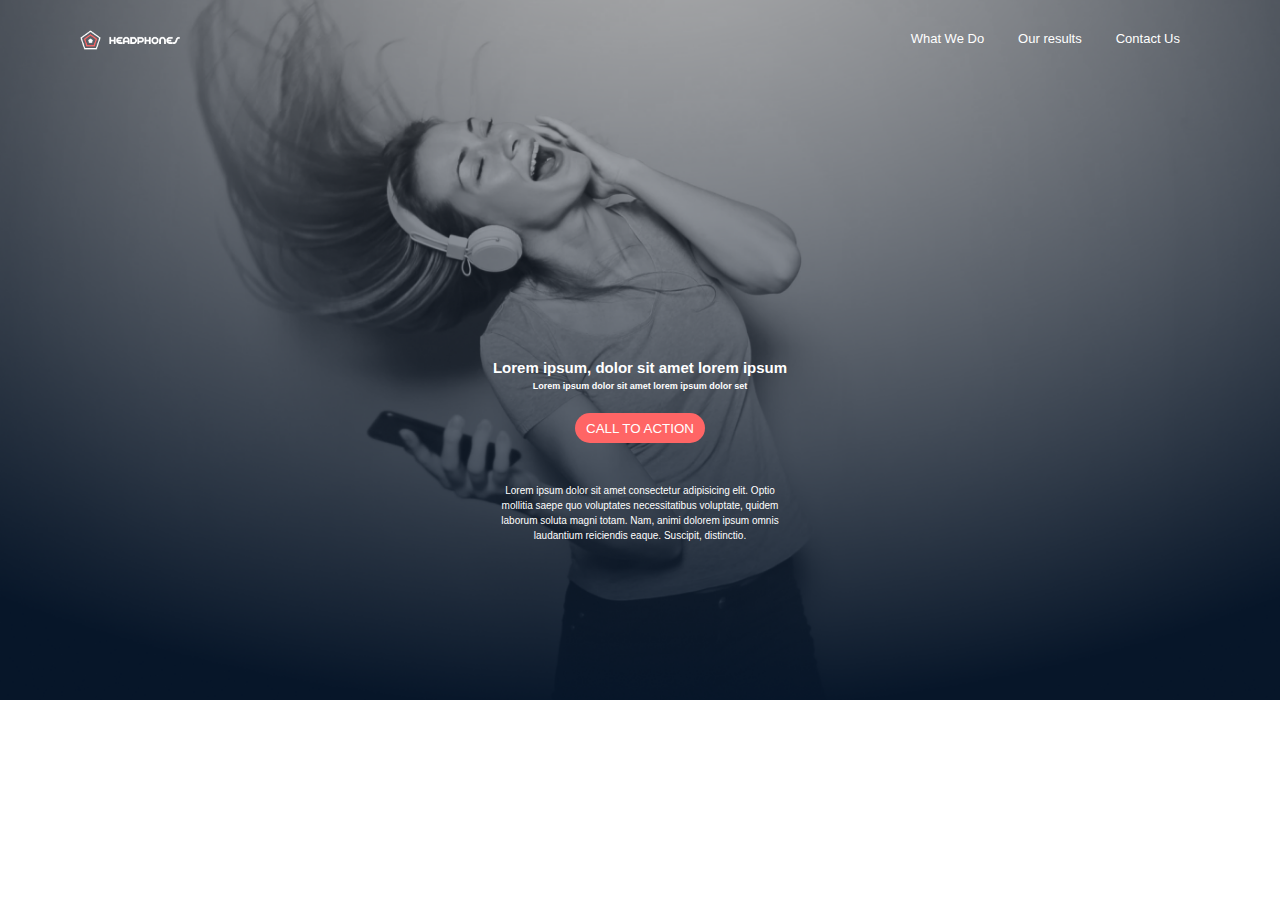
<file: headphones/0-index.html>
<!DOCTYPE html>
<html lang="en">
<head>
    <meta charset="UTF-8">
    <meta name="viewport" content="width=device-width, initial-scale=1.0">
    <link rel="stylesheet" href="base.css">
    <link rel="stylesheet" href="0-styles.css">
    <link rel="stylesheet" href="https://cdnjs.cloudflare.com/ajax/libs/font-awesome/4.7.0/css/font-awesome.min.css">
    <title>Headphones</title>
</head>
<body>
    <header class="hero">
        <div class="menu-wrap">
            
            <input type="checkbox" id="checkbox">
            <label for="checkbox">
                <i class="fa fa-bars menu-icon"></i>
            </label>
            <img class="logo" src="logo.png" alt="headphones-logo">
            <nav>
                <ul>
                    <li><a href="#do">What We Do</a></li>
                    <li><a href="#results">Our results</a></li>
                    <li><a href="#contact">Contact Us</a></li>
                </ul>
            </nav>
             
        </div>
        <div class="banner-label">
            <h2>Lorem ipsum, dolor sit amet lorem ipsum</h2>
            <h3>Lorem ipsum dolor sit amet lorem ipsum dolor set</h3>
            <button type="submit">CALL TO ACTION</button>
            <p>Lorem ipsum dolor sit amet consectetur adipisicing elit.
                Optio mollitia saepe quo voluptates necessitatibus 
                voluptate, quidem laborum soluta magni totam. Nam,
                animi dolorem ipsum omnis laudantium reiciendis eaque.
                Suscipit, distinctio.</p>
        </div>
    </header>
</file>
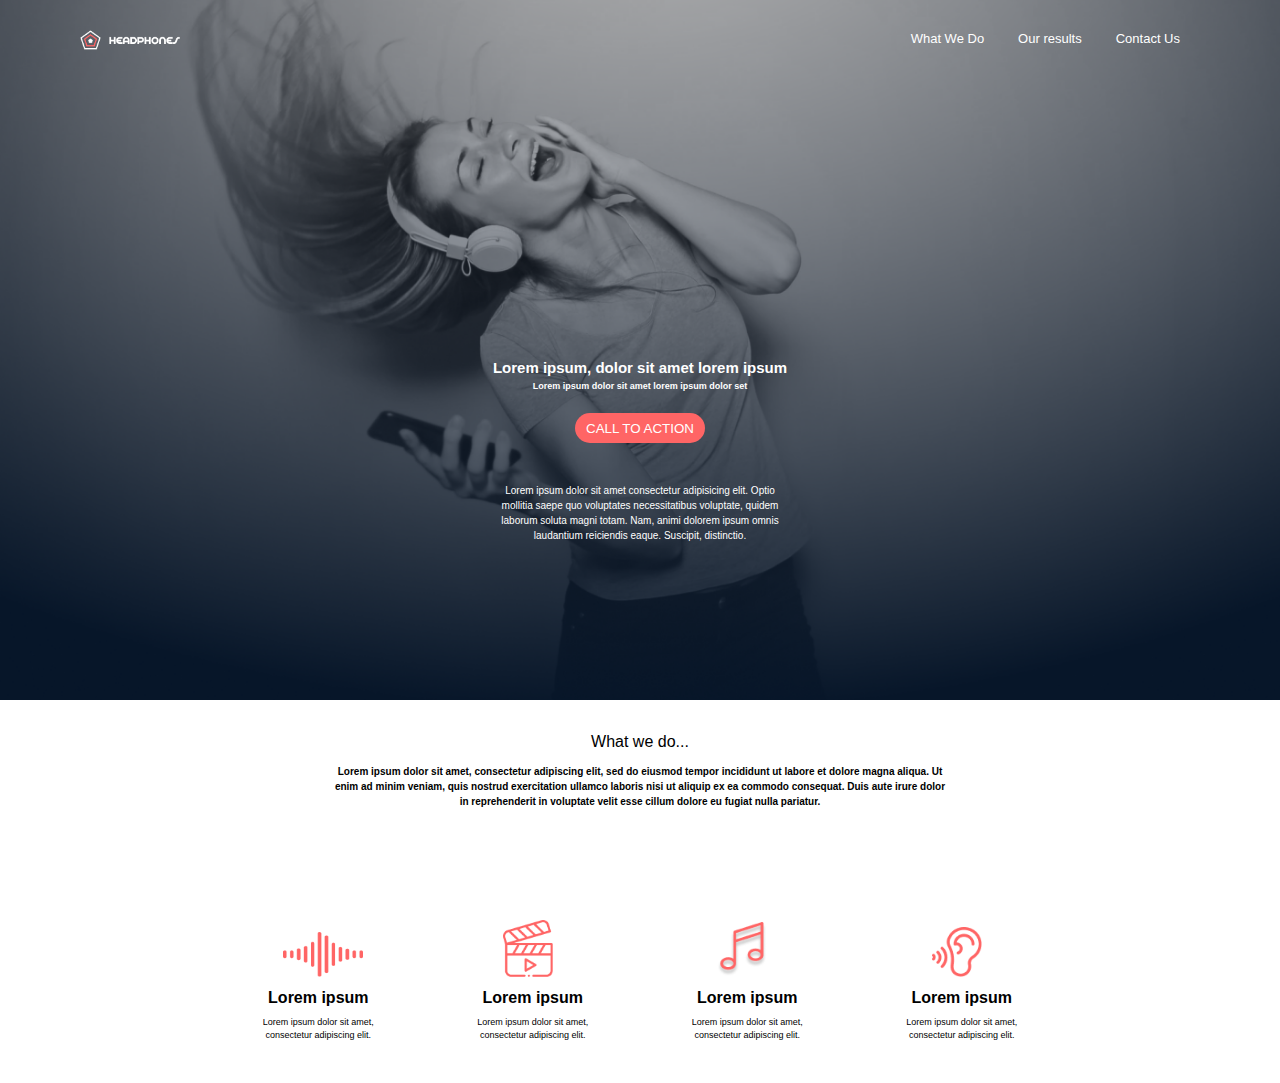
<file: headphones/1-base.html>
<!DOCTYPE html>
<html lang="en">
<head>
    <meta charset="UTF-8">
    <meta name="viewport" content="width=device-width, initial-scale=1.0">
    <link rel="stylesheet" href="base.css">
    <link rel="stylesheet" href="0-styles.css">
    <link rel="stylesheet" href="1-styles.css">
    <link rel="stylesheet" href="2-styles.css">
    <link rel="stylesheet" href="https://cdnjs.cloudflare.com/ajax/libs/font-awesome/4.7.0/css/font-awesome.min.css">
    <title>Headphones</title>
</head>
<body>
    <header class="hero">
        <div class="menu-wrap">
            <input type="checkbox" id="checkbox">
            <label for="checkbox">
                <i class="fa fa-bars menu-icon"></i>
            </label>
            <img class="logo" src="logo.png" alt="headphones-logo">
            <nav>
                <ul>
                    <li><a href="#do">What We Do</a></li>
                    <li><a href="#results">Our results</a></li>
                    <li><a href="#contact">Contact Us</a></li>
                </ul>
            </nav>
             
        </div>
        <div class="banner-label">
            <h2>Lorem ipsum, dolor sit amet lorem ipsum</h2>
            <h3>Lorem ipsum dolor sit amet lorem ipsum dolor set</h3>
            <button type="submit">CALL TO ACTION</button>
            <p>Lorem ipsum dolor sit amet consectetur adipisicing elit.
                Optio mollitia saepe quo voluptates necessitatibus 
                voluptate, quidem laborum soluta magni totam. Nam,
                animi dolorem ipsum omnis laudantium reiciendis eaque.
                Suscipit, distinctio.</p>
        </div>
    </header>
    <main>
        <section class="what-we-do" id="do">
            <div class="do-header">
                <h2>What we do...</h2>
                <p>Lorem ipsum dolor sit amet, consectetur adipiscing elit, 
                   sed do eiusmod tempor incididunt ut labore et dolore magna aliqua. 
                   Ut enim ad minim veniam, quis nostrud exercitation ullamco laboris 
                   nisi ut aliquip ex ea commodo consequat. Duis aute irure dolor 
                   in reprehenderit in voluptate velit esse cillum dolore eu fugiat nulla pariatur.</p>
            </div>
            <div class="music-icons">
                <div class="sound-frequency">
                    <img src="sound-frecuency.png" alt="recording">
                    <h4>Lorem ipsum</h4>
                    <p>Lorem ipsum dolor sit amet, consectetur adipiscing elit.</p>
                </div>
                <div>
                    <img src="video.png" alt="video-clips">
                    <h4>Lorem ipsum</h4>
                    <p>Lorem ipsum dolor sit amet, consectetur adipiscing elit.</p>
                </div>
                <div>
                    <img src="music.png" alt="music">
                    <h4>Lorem ipsum</h4>
                    <p>Lorem ipsum dolor sit amet, consectetur adipiscing elit.</p>
                </div>
                <div>
                    <img src="hearing.png" alt="listen">
                    <h4>Lorem ipsum</h4>
                    <p>Lorem ipsum dolor sit amet, consectetur adipiscing elit.</p>
                </div>
            </div>
        </section>
</file>
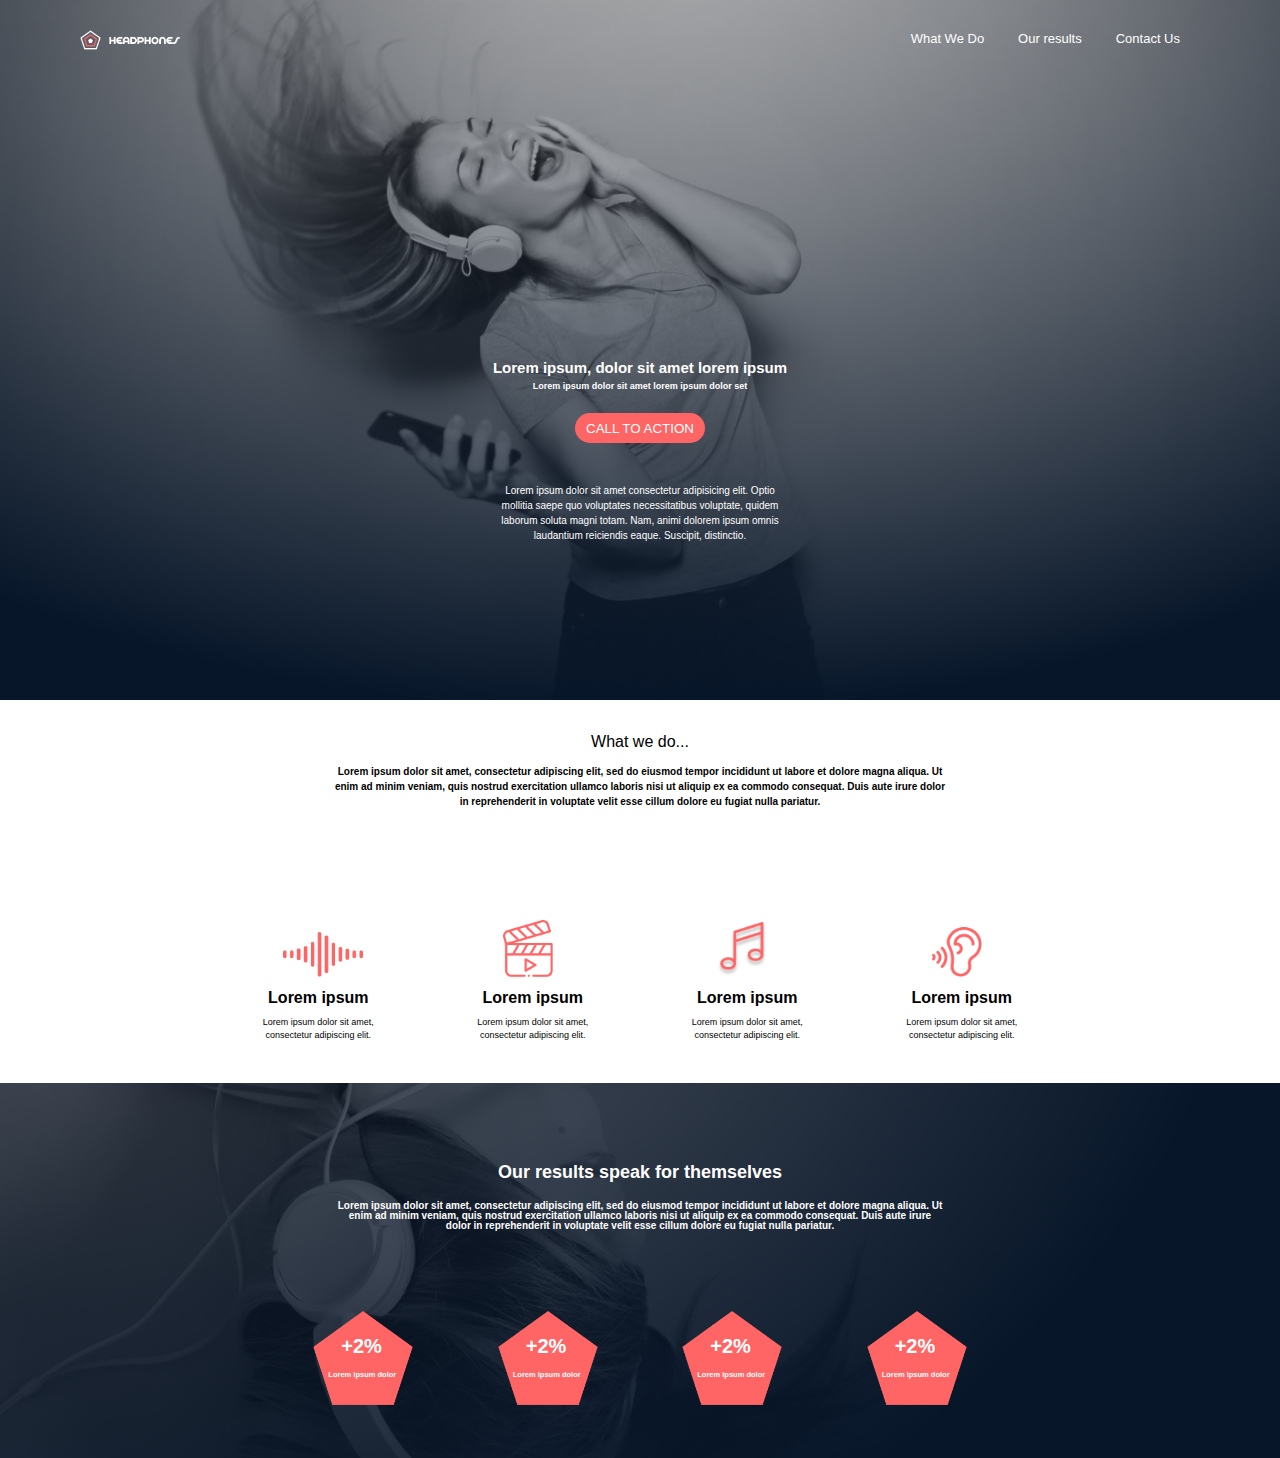
<file: headphones/2-base.html>
<!DOCTYPE html>
<html lang="en">
<head>
    <meta charset="UTF-8">
    <meta name="viewport" content="width=device-width, initial-scale=1.0">
    <link rel="stylesheet" href="base.css">
    <link rel="stylesheet" href="0-styles.css">
    <link rel="stylesheet" href="1-styles.css">
    <link rel="stylesheet" href="2-styles.css">
    <link rel="stylesheet" href="https://cdnjs.cloudflare.com/ajax/libs/font-awesome/4.7.0/css/font-awesome.min.css">
    <title>Headphones</title>
</head>
<body>
    <header class="hero">
        <div class="menu-wrap">
            <input type="checkbox" id="checkbox">
            <label for="checkbox">
                <i class="fa fa-bars menu-icon"></i>
            </label>
            <img class="logo" src="logo.png" alt="headphones-logo">
            <nav>
                <ul>
                    <li><a href="#do">What We Do</a></li>
                    <li><a href="#results">Our results</a></li>
                    <li><a href="#contact">Contact Us</a></li>
                </ul>
            </nav>
             
        </div>
        <div class="banner-label">
            <h2>Lorem ipsum, dolor sit amet lorem ipsum</h2>
            <h3>Lorem ipsum dolor sit amet lorem ipsum dolor set</h3>
            <button type="submit">CALL TO ACTION</button>
            <p>Lorem ipsum dolor sit amet consectetur adipisicing elit.
                Optio mollitia saepe quo voluptates necessitatibus 
                voluptate, quidem laborum soluta magni totam. Nam,
                animi dolorem ipsum omnis laudantium reiciendis eaque.
                Suscipit, distinctio.</p>
        </div>
    </header>
    <main>
        <section class="what-we-do" id="do">
            <div class="do-header">
                <h2>What we do...</h2>
                <p>Lorem ipsum dolor sit amet, consectetur adipiscing elit, 
                   sed do eiusmod tempor incididunt ut labore et dolore magna aliqua. 
                   Ut enim ad minim veniam, quis nostrud exercitation ullamco laboris 
                   nisi ut aliquip ex ea commodo consequat. Duis aute irure dolor 
                   in reprehenderit in voluptate velit esse cillum dolore eu fugiat nulla pariatur.</p>
            </div>
            <div class="music-icons">
                <div class="sound-frequency">
                    <img src="sound-frecuency.png" alt="recording">
                    <h4>Lorem ipsum</h4>
                    <p>Lorem ipsum dolor sit amet, consectetur adipiscing elit.</p>
                </div>
                <div>
                    <img src="video.png" alt="video-clips">
                    <h4>Lorem ipsum</h4>
                    <p>Lorem ipsum dolor sit amet, consectetur adipiscing elit.</p>
                </div>
                <div>
                    <img src="music.png" alt="music">
                    <h4>Lorem ipsum</h4>
                    <p>Lorem ipsum dolor sit amet, consectetur adipiscing elit.</p>
                </div>
                <div>
                    <img src="hearing.png" alt="listen">
                    <h4>Lorem ipsum</h4>
                    <p>Lorem ipsum dolor sit amet, consectetur adipiscing elit.</p>
                </div>
            </div>
        </section>
        <section class="our-results" id="results">
            <div class="result-header">
                <h2>Our results speak for themselves</h2>
                <p>Lorem ipsum dolor sit amet, consectetur adipiscing elit, 
                   sed do eiusmod tempor incididunt ut labore et dolore magna aliqua. 
                   Ut enim ad minim veniam, quis nostrud exercitation ullamco laboris 
                   nisi ut aliquip ex ea commodo consequat. Duis aute irure dolor 
                   in reprehenderit in voluptate velit esse cillum dolore eu fugiat nulla pariatur.</p>
            </div>
            <div class="result-chart">
                <div class="chart">
                    <h2>+2%</h2>
                    <img src="Polygon.png" alt="our values">
                    <p>Lorem ipsum dolor</p>
                </div>
                <div class="chart">
                    <h2>+2%</h2>
                    <img src="Polygon.png" alt="results">
                    <p>Lorem ipsum dolor</p>
                </div>
                <div class="chart">
                    <h2>+2%</h2>
                    <img src="Polygon.png" alt="numbers">
                    <p>Lorem ipsum dolor</p>
                </div>
                <div class="chart">
                    <h2>+2%</h2>
                    <img src="Polygon.png" alt="charts">
                    <p>Lorem ipsum dolor</p>
                </div>
            </div>
        </section>
</file>
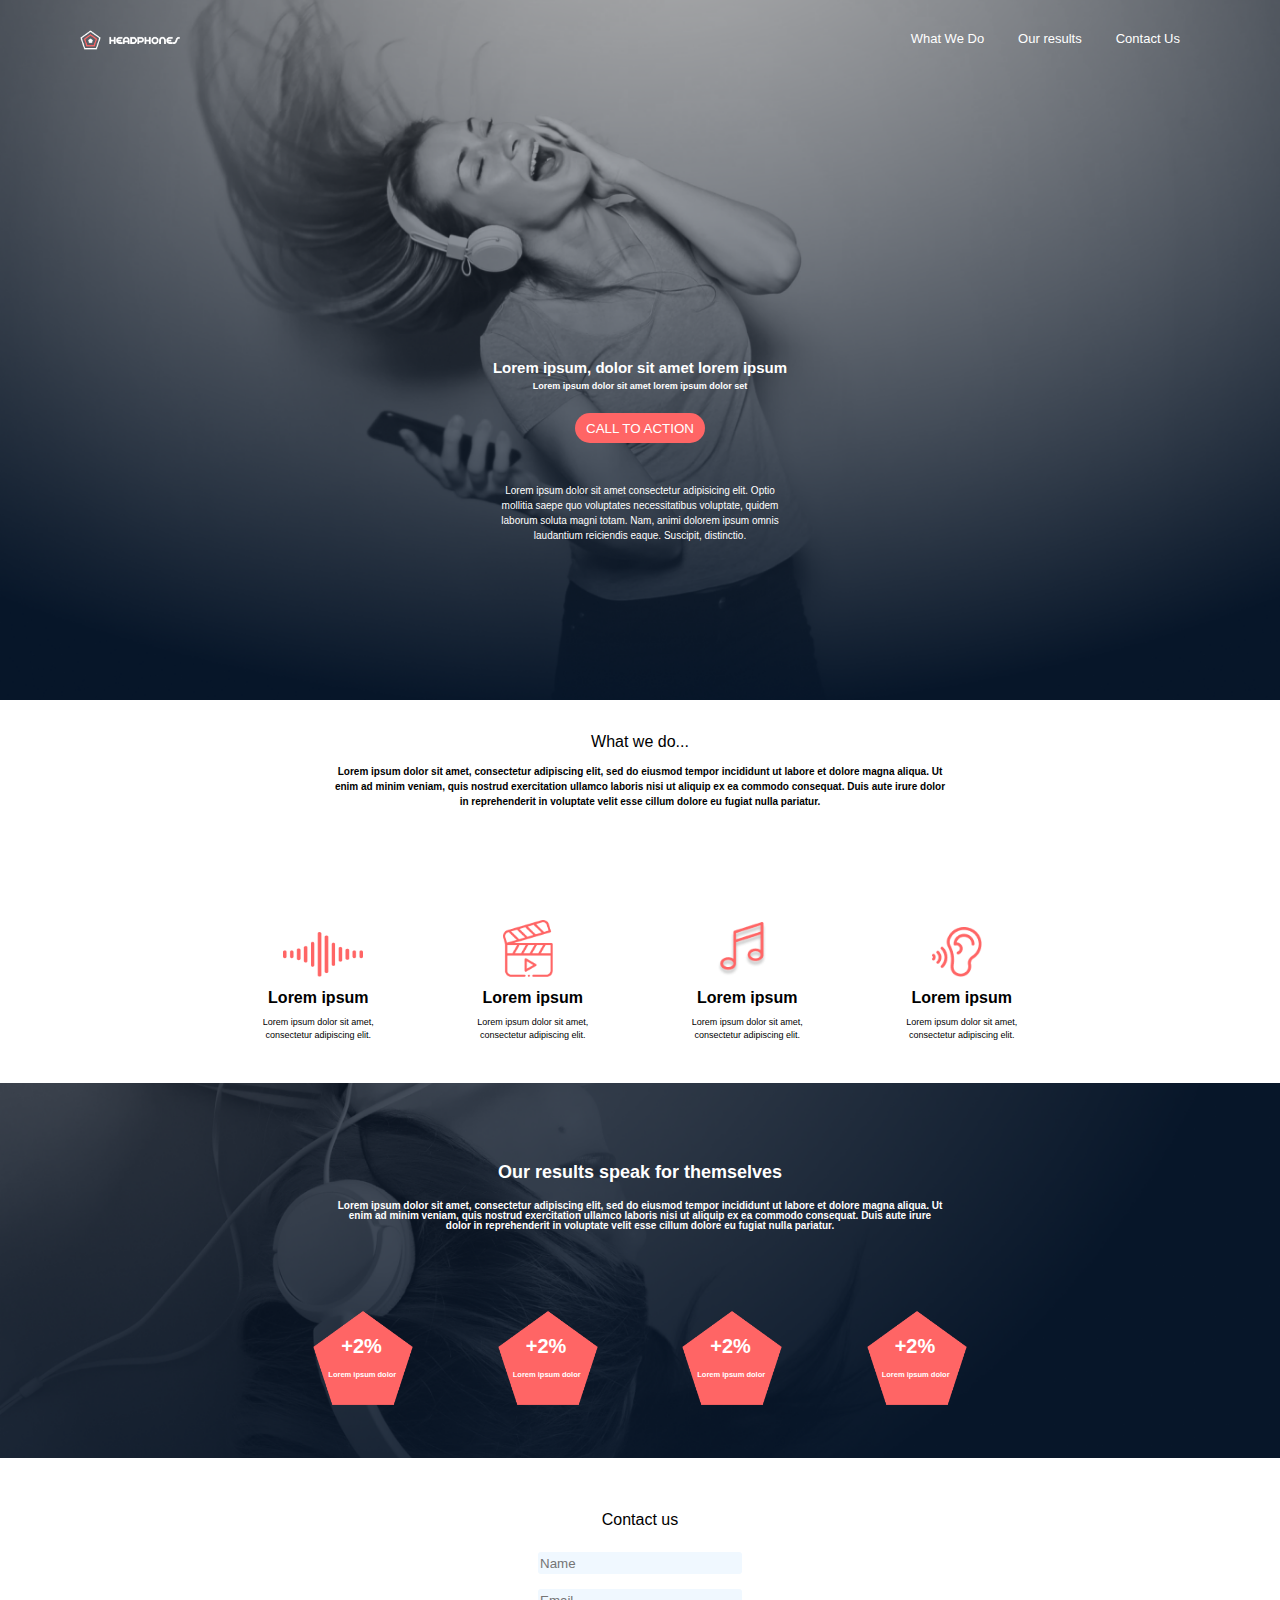
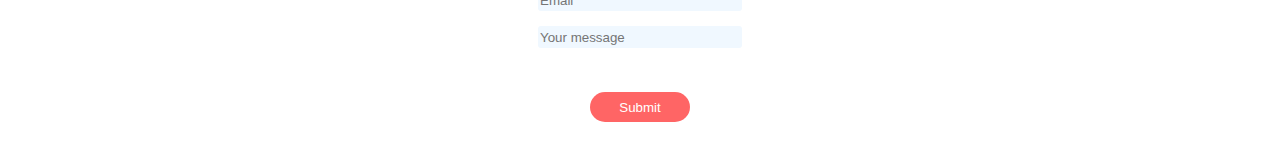
<file: headphones/3-index.html>
<!DOCTYPE html>
<html lang="en">
<head>
    <meta charset="UTF-8">
    <meta name="viewport" content="width=device-width, initial-scale=1.0">
    <link rel="stylesheet" href="base.css">
    <link rel="stylesheet" href="0-styles.css">
    <link rel="stylesheet" href="1-styles.css">
    <link rel="stylesheet" href="2-styles.css">
    <link rel="stylesheet" href="3-styles.css">
    <link rel="stylesheet" href="https://cdnjs.cloudflare.com/ajax/libs/font-awesome/4.7.0/css/font-awesome.min.css">
    <title>Headphones</title>
</head>
<body>
    <header class="hero">
        <div class="menu-wrap">
            <input type="checkbox" id="checkbox">
            <label for="checkbox">
                <i class="fa fa-bars menu-icon"></i>
            </label>
            <img class="logo" src="logo.png" alt="headphones-logo">
            <nav>
                <ul>
                    <li><a href="#do">What We Do</a></li>
                    <li><a href="#results">Our results</a></li>
                    <li><a href="#contact">Contact Us</a></li>
                </ul>
            </nav>
             
        </div>
        <div class="banner-label">
            <h2>Lorem ipsum, dolor sit amet lorem ipsum</h2>
            <h3>Lorem ipsum dolor sit amet lorem ipsum dolor set</h3>
            <button type="submit">CALL TO ACTION</button>
            <p>Lorem ipsum dolor sit amet consectetur adipisicing elit.
                Optio mollitia saepe quo voluptates necessitatibus 
                voluptate, quidem laborum soluta magni totam. Nam,
                animi dolorem ipsum omnis laudantium reiciendis eaque.
                Suscipit, distinctio.</p>
        </div>
    </header>
    <main>
        <section class="what-we-do" id="do">
            <div class="do-header">
                <h2>What we do...</h2>
                <p>Lorem ipsum dolor sit amet, consectetur adipiscing elit, 
                   sed do eiusmod tempor incididunt ut labore et dolore magna aliqua. 
                   Ut enim ad minim veniam, quis nostrud exercitation ullamco laboris 
                   nisi ut aliquip ex ea commodo consequat. Duis aute irure dolor 
                   in reprehenderit in voluptate velit esse cillum dolore eu fugiat nulla pariatur.</p>
            </div>
            <div class="music-icons">
                <div class="sound-frequency">
                    <img src="sound-frecuency.png" alt="recording">
                    <h4>Lorem ipsum</h4>
                    <p>Lorem ipsum dolor sit amet, consectetur adipiscing elit.</p>
                </div>
                <div>
                    <img src="video.png" alt="video-clips">
                    <h4>Lorem ipsum</h4>
                    <p>Lorem ipsum dolor sit amet, consectetur adipiscing elit.</p>
                </div>
                <div>
                    <img src="music.png" alt="music">
                    <h4>Lorem ipsum</h4>
                    <p>Lorem ipsum dolor sit amet, consectetur adipiscing elit.</p>
                </div>
                <div>
                    <img src="hearing.png" alt="listen">
                    <h4>Lorem ipsum</h4>
                    <p>Lorem ipsum dolor sit amet, consectetur adipiscing elit.</p>
                </div>
            </div>
        </section>
        <section class="our-results" id="results">
            <div class="result-header">
                <h2>Our results speak for themselves</h2>
                <p>Lorem ipsum dolor sit amet, consectetur adipiscing elit, 
                   sed do eiusmod tempor incididunt ut labore et dolore magna aliqua. 
                   Ut enim ad minim veniam, quis nostrud exercitation ullamco laboris 
                   nisi ut aliquip ex ea commodo consequat. Duis aute irure dolor 
                   in reprehenderit in voluptate velit esse cillum dolore eu fugiat nulla pariatur.</p>
            </div>
            <div class="result-chart">
                <div class="chart">
                    <h2>+2%</h2>
                    <img src="Polygon.png" alt="our values">
                    <p>Lorem ipsum dolor</p>
                </div>
                <div class="chart">
                    <h2>+2%</h2>
                    <img src="Polygon.png" alt="results">
                    <p>Lorem ipsum dolor</p>
                </div>
                <div class="chart">
                    <h2>+2%</h2>
                    <img src="Polygon.png" alt="numbers">
                    <p>Lorem ipsum dolor</p>
                </div>
                <div class="chart">
                    <h2>+2%</h2>
                    <img src="Polygon.png" alt="charts">
                    <p>Lorem ipsum dolor</p>
                </div>
            </div>
        </section>
        <section class="contact" id="contact">
            <div class="contact-container">
                <h2>Contact us</h2>
                <form action="/submit-form" method="post">
                    <input type="text" id="name" name="name" required placeholder="Name">
                    <input type="email" id="email" name="email" required placeholder="Email">
                    <input type="text" id="message" name="message" required placeholder="Your message">
                </form>
                <button type="submit">Submit</button>
            </div>   
        </section>
</file>
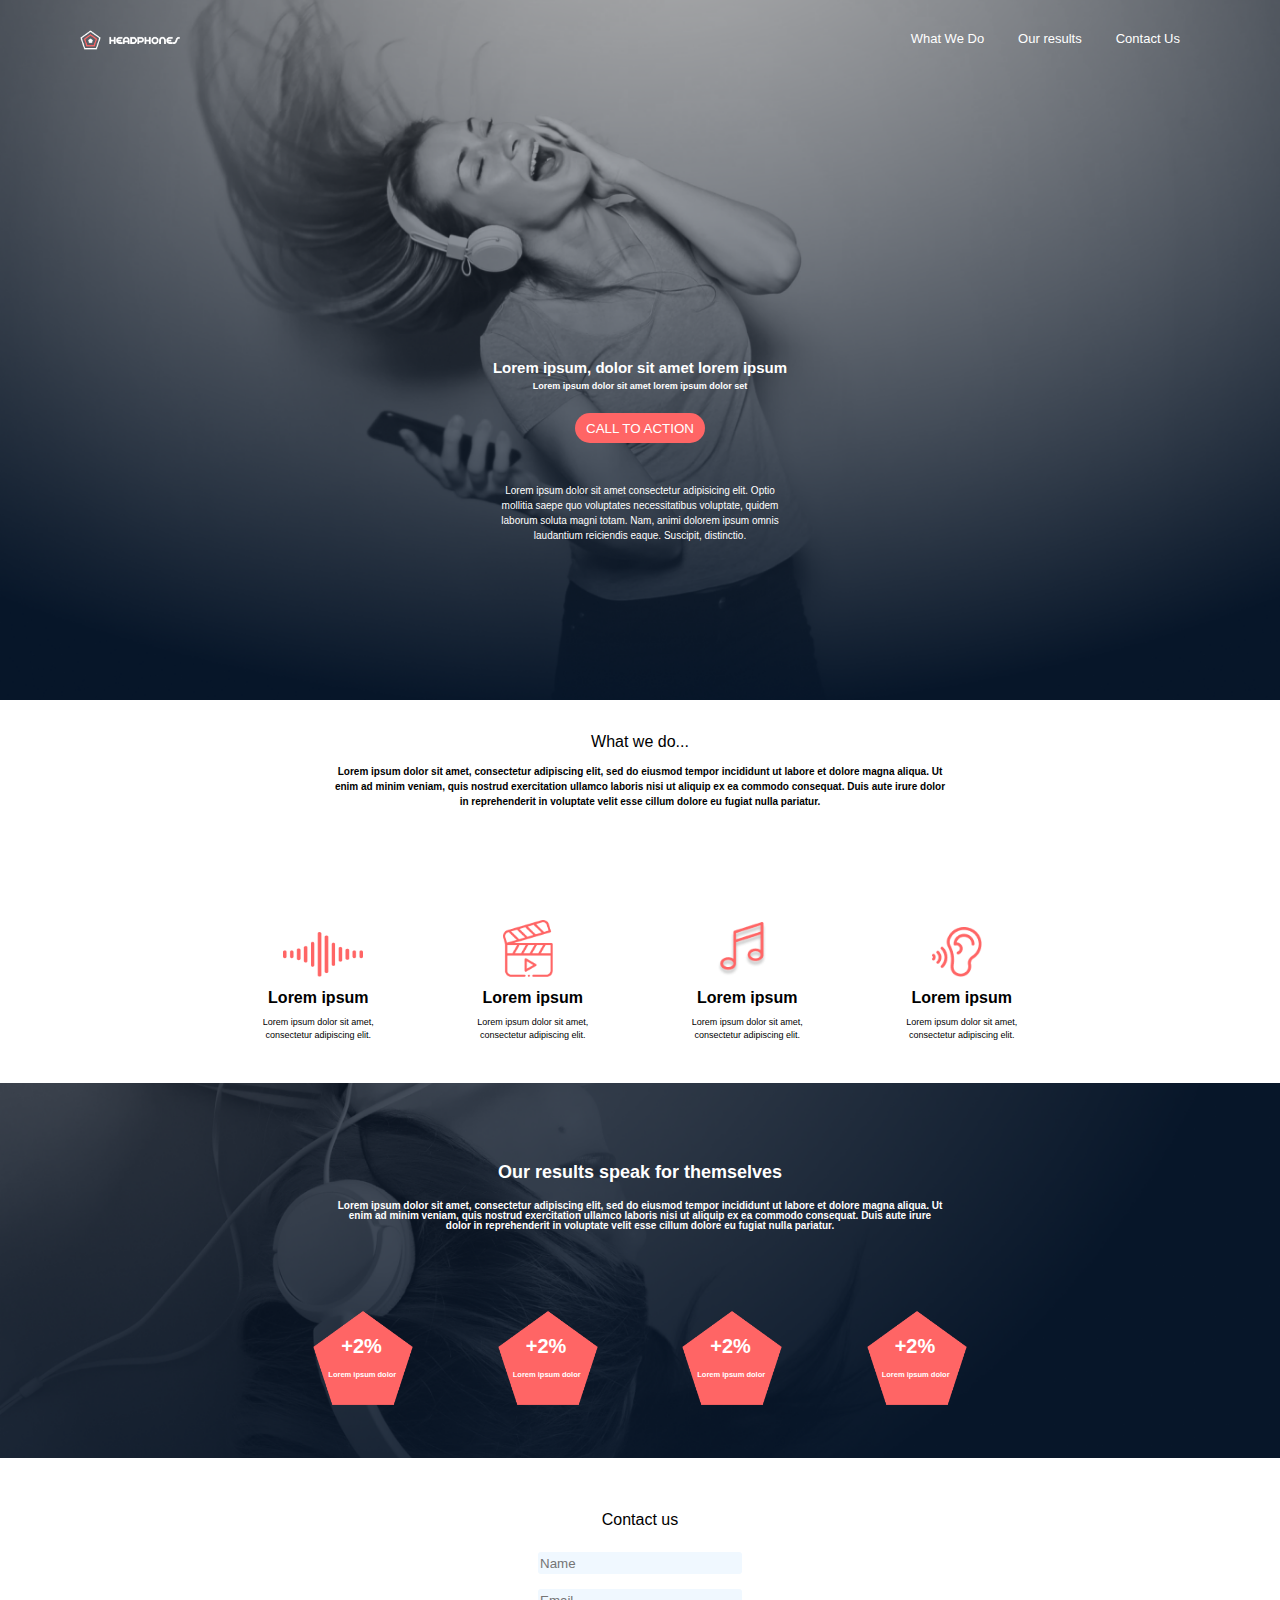
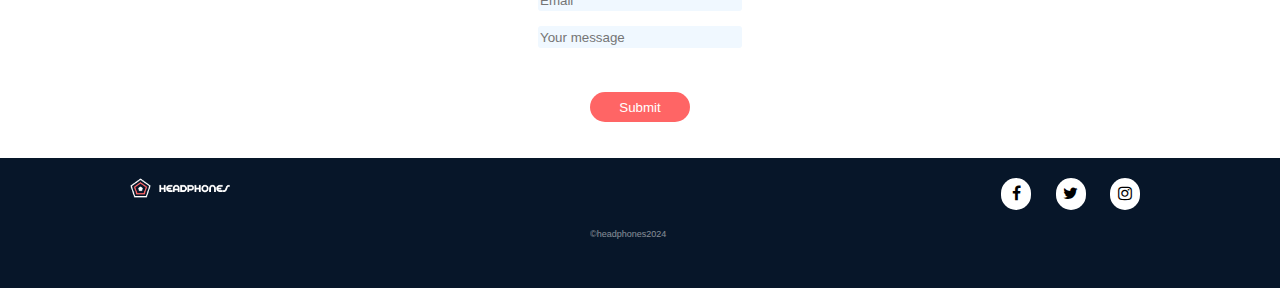
<file: headphones/4-base.html>
<!DOCTYPE html>
<html lang="en">
<head>
    <meta charset="UTF-8">
    <meta name="viewport" content="width=device-width, initial-scale=1.0">
    <link rel="stylesheet" href="base.css">
    <link rel="stylesheet" href="4-styles.css">
    <link rel="stylesheet" href="https://cdnjs.cloudflare.com/ajax/libs/font-awesome/4.7.0/css/font-awesome.min.css">
    <title>Headphones</title>
</head>
<body>
    <header class="hero">
        <div class="menu-wrap">
            
            <input type="checkbox" id="checkbox">
            <label for="checkbox">
                <i class="fa fa-bars menu-icon"></i>
            </label>
            <img class="logo" src="logo.png" alt="headphones-logo">
            <nav>
                <ul>
                    <li><a href="#do">What We Do</a></li>
                    <li><a href="#results">Our results</a></li>
                    <li><a href="#contact">Contact Us</a></li>
                </ul>
            </nav>
             
        </div>
        <div class="banner-label">
            <h2>Lorem ipsum, dolor sit amet lorem ipsum</h2>
            <h3>Lorem ipsum dolor sit amet lorem ipsum dolor set</h3>
            <button type="submit">CALL TO ACTION</button>
            <p>Lorem ipsum dolor sit amet consectetur adipisicing elit.
                Optio mollitia saepe quo voluptates necessitatibus 
                voluptate, quidem laborum soluta magni totam. Nam,
                animi dolorem ipsum omnis laudantium reiciendis eaque.
                Suscipit, distinctio.</p>
        </div>
    </header>
    <main>
        <section class="what-we-do" id="do">
            <div class="do-header">
                <h2>What we do...</h2>
                <p>Lorem ipsum dolor sit amet, consectetur adipiscing elit, 
                   sed do eiusmod tempor incididunt ut labore et dolore magna aliqua. 
                   Ut enim ad minim veniam, quis nostrud exercitation ullamco laboris 
                   nisi ut aliquip ex ea commodo consequat. Duis aute irure dolor 
                   in reprehenderit in voluptate velit esse cillum dolore eu fugiat nulla pariatur.</p>
            </div>
            <div class="music-icons">
                <div class="sound-frequency">
                    <img src="sound-frecuency.png" alt="recording">
                    <h4>Lorem ipsum</h4>
                    <p>Lorem ipsum dolor sit amet, consectetur adipiscing elit.</p>
                </div>
                <div>
                    <img src="video.png" alt="video-clips">
                    <h4>Lorem ipsum</h4>
                    <p>Lorem ipsum dolor sit amet, consectetur adipiscing elit.</p>
                </div>
                <div>
                    <img src="music.png" alt="music">
                    <h4>Lorem ipsum</h4>
                    <p>Lorem ipsum dolor sit amet, consectetur adipiscing elit.</p>
                </div>
                <div>
                    <img src="hearing.png" alt="listen">
                    <h4>Lorem ipsum</h4>
                    <p>Lorem ipsum dolor sit amet, consectetur adipiscing elit.</p>
                </div>
            </div>
        </section>
        <section class="our-results" id="results">
            <div class="result-header">
                <h2>Our results speak for themselves</h2>
                <p>Lorem ipsum dolor sit amet, consectetur adipiscing elit, 
                   sed do eiusmod tempor incididunt ut labore et dolore magna aliqua. 
                   Ut enim ad minim veniam, quis nostrud exercitation ullamco laboris 
                   nisi ut aliquip ex ea commodo consequat. Duis aute irure dolor 
                   in reprehenderit in voluptate velit esse cillum dolore eu fugiat nulla pariatur.</p>
            </div>
            <div class="result-chart">
                <div class="chart">
                    <h2>+2%</h2>
                    <img src="Polygon.png" alt="our values">
                    <p>Lorem ipsum dolor</p>
                </div>
                <div class="chart">
                    <h2>+2%</h2>
                    <img src="Polygon.png" alt="results">
                    <p>Lorem ipsum dolor</p>
                </div>
                <div class="chart">
                    <h2>+2%</h2>
                    <img src="Polygon.png" alt="numbers">
                    <p>Lorem ipsum dolor</p>
                </div>
                <div class="chart">
                    <h2>+2%</h2>
                    <img src="Polygon.png" alt="charts">
                    <p>Lorem ipsum dolor</p>
                </div>
            </div>
        </section>
        <section class="contact" id="contact">
            <div class="contact-container">
                <h2>Contact us</h2>
                <form action="/submit-form" method="post">
                    <input type="text" id="name" name="name" required placeholder="Name">
                    <input type="email" id="email" name="email" required placeholder="Email">
                    <input type="text" id="message" name="message" required placeholder="Your message">
                </form>
                <button type="submit">Submit</button>
            </div>   
        </section>
        <footer>
            <img src="logo.png" alt="our-logo">
            <div class="social">
                <a href="#" class="fa fa-facebook"></a>
                <a href="#" class="fa fa-twitter"></a>
                <a href="#" class="fa fa-instagram"></a>
            </div>
            <p>&copy;headphones2024</p>
        </footer>
    </main>
</body>
</html>
</file>
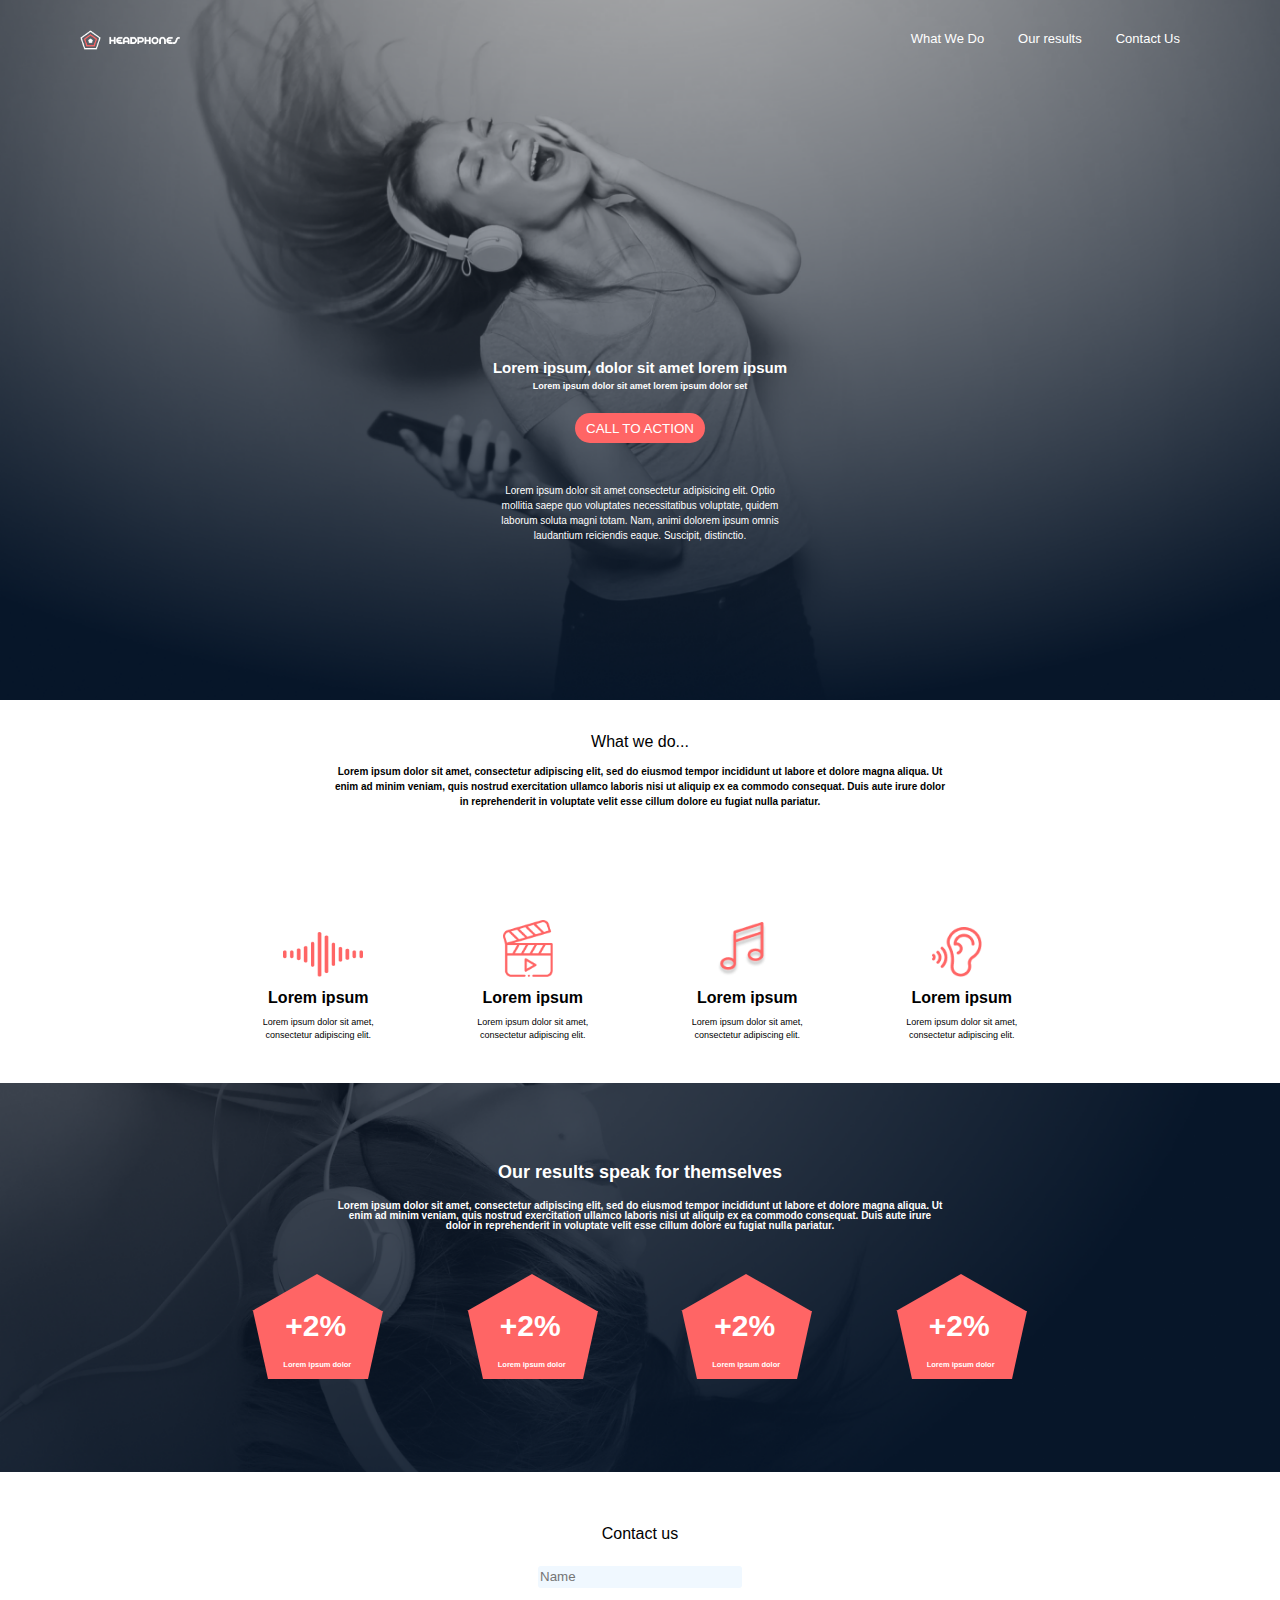
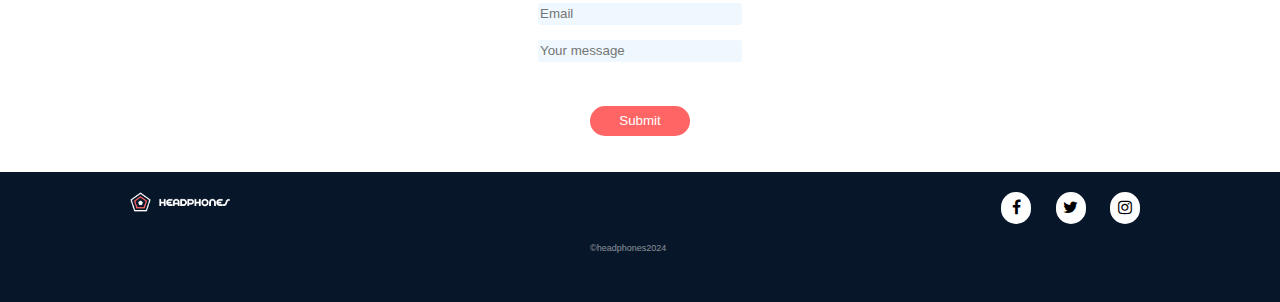
<file: headphones/6-index.html>
<!DOCTYPE html>
<html lang="en">
<head>
    <meta charset="UTF-8">
    <meta name="viewport" content="width=device-width, initial-scale=1.0">
    <link rel="stylesheet" href="base.css">
    <link rel="stylesheet" href="6-styles.css">
    <link rel="stylesheet" href="https://cdnjs.cloudflare.com/ajax/libs/font-awesome/4.7.0/css/font-awesome.min.css">
    <title>Headphones</title>
</head>
<body>
    <header class="hero">
        <div class="menu-wrap">
            
            <input type="checkbox" id="checkbox">
            <label for="checkbox">
                <i class="fa fa-bars menu-icon"></i>
            </label>
            <img class="logo" src="logo.png" alt="headphones-logo">
            <nav>
                <ul>
                    <li><a href="#do">What We Do</a></li>
                    <li><a href="#results">Our results</a></li>
                    <li><a href="#contact">Contact Us</a></li>
                </ul>
            </nav>
             
        </div>
        <div class="banner-label">
            <h2>Lorem ipsum, dolor sit amet lorem ipsum</h2>
            <h3>Lorem ipsum dolor sit amet lorem ipsum dolor set</h3>
            <button type="submit">CALL TO ACTION</button>
            <p>Lorem ipsum dolor sit amet consectetur adipisicing elit.
                Optio mollitia saepe quo voluptates necessitatibus 
                voluptate, quidem laborum soluta magni totam. Nam,
                animi dolorem ipsum omnis laudantium reiciendis eaque.
                Suscipit, distinctio.</p>
        </div>
    </header>
    <main>
        <section class="what-we-do" id="do">
            <div class="do-header">
                <h2>What we do...</h2>
                <p>Lorem ipsum dolor sit amet, consectetur adipiscing elit, 
                   sed do eiusmod tempor incididunt ut labore et dolore magna aliqua. 
                   Ut enim ad minim veniam, quis nostrud exercitation ullamco laboris 
                   nisi ut aliquip ex ea commodo consequat. Duis aute irure dolor 
                   in reprehenderit in voluptate velit esse cillum dolore eu fugiat nulla pariatur.</p>
            </div>
            <div class="music-icons">
                <div class="sound-frequency">
                    <img src="sound-frecuency.png" alt="recording">
                    <h4>Lorem ipsum</h4>
                    <p>Lorem ipsum dolor sit amet, consectetur adipiscing elit.</p>
                </div>
                <div>
                    <img src="video.png" alt="video-clips">
                    <h4>Lorem ipsum</h4>
                    <p>Lorem ipsum dolor sit amet, consectetur adipiscing elit.</p>
                </div>
                <div>
                    <img src="music.png" alt="music">
                    <h4>Lorem ipsum</h4>
                    <p>Lorem ipsum dolor sit amet, consectetur adipiscing elit.</p>
                </div>
                <div>
                    <img src="hearing.png" alt="listen">
                    <h4>Lorem ipsum</h4>
                    <p>Lorem ipsum dolor sit amet, consectetur adipiscing elit.</p>
                </div>
            </div>
        </section>
        <section class="our-results" id="results">
            <div class="result-header">
                <h2>Our results speak for themselves</h2>
                <p>Lorem ipsum dolor sit amet, consectetur adipiscing elit, 
                   sed do eiusmod tempor incididunt ut labore et dolore magna aliqua. 
                   Ut enim ad minim veniam, quis nostrud exercitation ullamco laboris 
                   nisi ut aliquip ex ea commodo consequat. Duis aute irure dolor 
                   in reprehenderit in voluptate velit esse cillum dolore eu fugiat nulla pariatur.</p>
            </div>
            <div class="result-chart">
                <div class="chart">
                    
                    <div class="pentagon"></div>
                    <h2>+2%</h2>
                    <p>Lorem ipsum dolor</p>
                </div>
                <div class="chart">
                    
                    <div class="pentagon"></div>
                    <p>Lorem ipsum dolor</p>
                    <h2>+2%</h2>
                </div>
                <div class="chart">
                    
                    <div class="pentagon"></div>
                    <h2>+2%</h2>
                    <p>Lorem ipsum dolor</p>
                </div>
                <div class="chart">
                    
                    <div class="pentagon"></div>
                    <h2>+2%</h2>
                    <p>Lorem ipsum dolor</p>
                </div>
            </div>
        </section>
        <section class="contact" id="contact">
            <div class="contact-container">
                <h2>Contact us</h2>
                <form action="/submit-form" method="post">
                    <input type="text" id="name" name="name" required placeholder="Name">
                    <input type="email" id="email" name="email" required placeholder="Email">
                    <input type="text" id="message" name="message" required placeholder="Your message">
                </form>
                <button type="submit">Submit</button>
            </div>   
        </section>
        <footer>
            <img src="logo.png" alt="our-logo">
            <div class="social">
                <a href="#" class="fa fa-facebook"></a>
                <a href="#" class="fa fa-twitter"></a>
                <a href="#" class="fa fa-instagram"></a>
            </div>
            <p>&copy;headphones2024</p>
        </footer>
    </main>
</body>
</html>
</file>
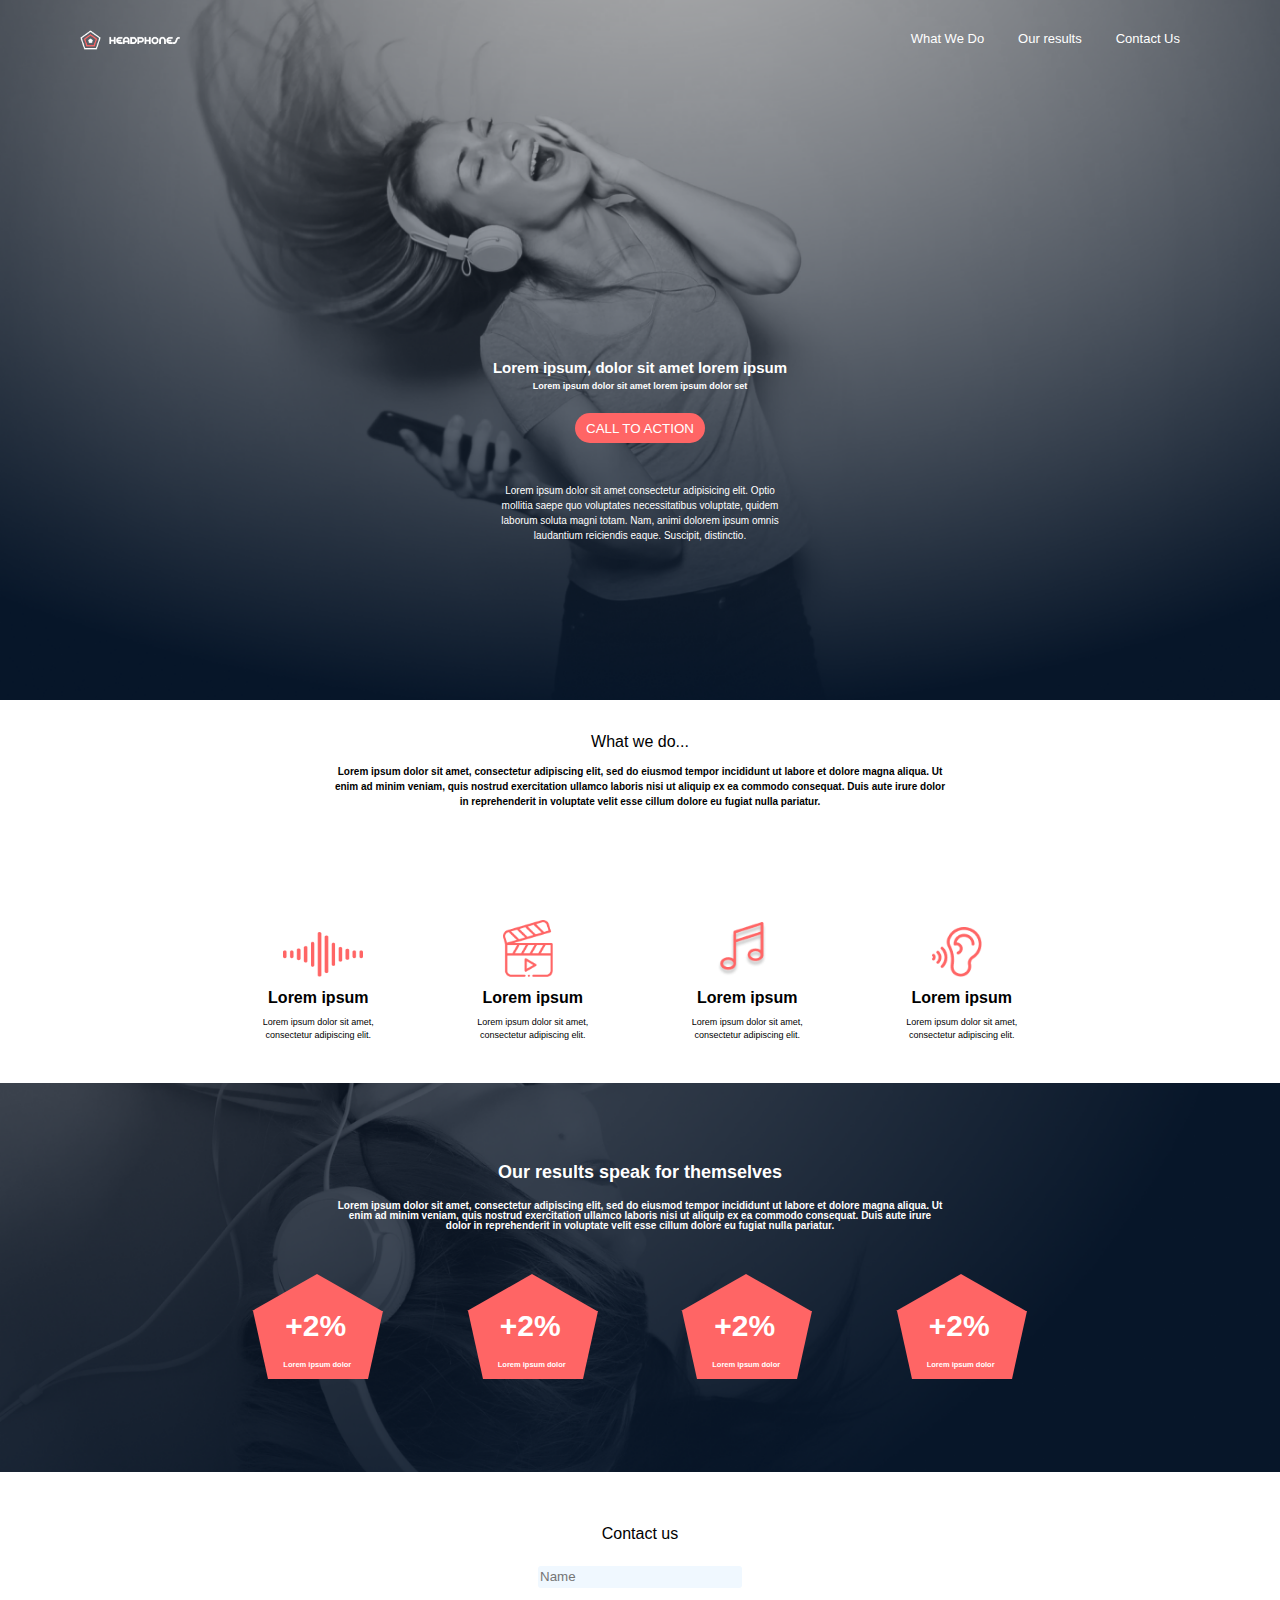
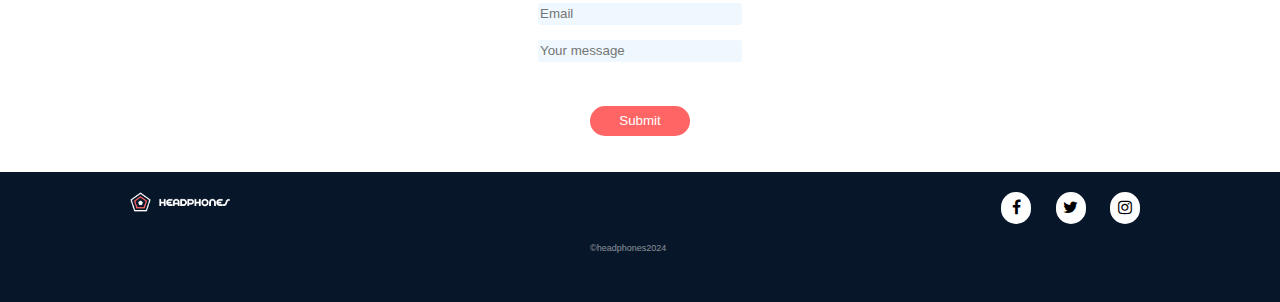
<file: headphones/7-index.html>
<!DOCTYPE html>
<html lang="en">
<head>
    <meta charset="UTF-8">
    <meta name="viewport" content="width=device-width, initial-scale=1.0">
    <link rel="stylesheet" href="base.css">
    <link rel="stylesheet" href="7-styles.css">
    <link rel="stylesheet" href="https://cdnjs.cloudflare.com/ajax/libs/font-awesome/4.7.0/css/font-awesome.min.css">
    <title>Headphones</title>
</head>
<body>
    <header class="hero">
        <div class="menu-wrap">
            
            <input type="checkbox" id="checkbox">
            <label for="checkbox">
                <i class="fa fa-bars menu-icon"></i>
            </label>
            <img class="logo" src="logo.png" alt="headphones-logo">
            <nav>
                <ul>
                    <li><a href="#do">What We Do</a></li>
                    <li><a href="#results">Our results</a></li>
                    <li><a href="#contact">Contact Us</a></li>
                </ul>
            </nav>
             
        </div>
        <div class="banner-label">
            <h2>Lorem ipsum, dolor sit amet lorem ipsum</h2>
            <h3>Lorem ipsum dolor sit amet lorem ipsum dolor set</h3>
            <button type="submit">CALL TO ACTION</button>
            <p>Lorem ipsum dolor sit amet consectetur adipisicing elit.
                Optio mollitia saepe quo voluptates necessitatibus 
                voluptate, quidem laborum soluta magni totam. Nam,
                animi dolorem ipsum omnis laudantium reiciendis eaque.
                Suscipit, distinctio.</p>
        </div>
    </header>
    <main>
        <section class="what-we-do" id="do">
            <div class="do-header">
                <h2>What we do...</h2>
                <p>Lorem ipsum dolor sit amet, consectetur adipiscing elit, 
                   sed do eiusmod tempor incididunt ut labore et dolore magna aliqua. 
                   Ut enim ad minim veniam, quis nostrud exercitation ullamco laboris 
                   nisi ut aliquip ex ea commodo consequat. Duis aute irure dolor 
                   in reprehenderit in voluptate velit esse cillum dolore eu fugiat nulla pariatur.</p>
            </div>
            <div class="music-icons">
                <div class="sound-frequency">
                    <img src="sound-frecuency.png" alt="recording">
                    <h4>Lorem ipsum</h4>
                    <p>Lorem ipsum dolor sit amet, consectetur adipiscing elit.</p>
                </div>
                <div>
                    <img src="video.png" alt="video-clips">
                    <h4>Lorem ipsum</h4>
                    <p>Lorem ipsum dolor sit amet, consectetur adipiscing elit.</p>
                </div>
                <div>
                    <img src="music.png" alt="music">
                    <h4>Lorem ipsum</h4>
                    <p>Lorem ipsum dolor sit amet, consectetur adipiscing elit.</p>
                </div>
                <div>
                    <img src="hearing.png" alt="listen">
                    <h4>Lorem ipsum</h4>
                    <p>Lorem ipsum dolor sit amet, consectetur adipiscing elit.</p>
                </div>
            </div>
        </section>
        <section class="our-results" id="results">
            <div class="result-header">
                <h2>Our results speak for themselves</h2>
                <p>Lorem ipsum dolor sit amet, consectetur adipiscing elit, 
                   sed do eiusmod tempor incididunt ut labore et dolore magna aliqua. 
                   Ut enim ad minim veniam, quis nostrud exercitation ullamco laboris 
                   nisi ut aliquip ex ea commodo consequat. Duis aute irure dolor 
                   in reprehenderit in voluptate velit esse cillum dolore eu fugiat nulla pariatur.</p>
            </div>
            <div class="result-chart">
                <div class="chart">
                    
                    <div class="pentagon"></div>
                    <h2>+2%</h2>
                    <p>Lorem ipsum dolor</p>
                </div>
                <div class="chart">
                    
                    <div class="pentagon"></div>
                    <p>Lorem ipsum dolor</p>
                    <h2>+2%</h2>
                </div>
                <div class="chart">
                    
                    <div class="pentagon"></div>
                    <h2>+2%</h2>
                    <p>Lorem ipsum dolor</p>
                </div>
                <div class="chart">
                    
                    <div class="pentagon"></div>
                    <h2>+2%</h2>
                    <p>Lorem ipsum dolor</p>
                </div>
            </div>
        </section>
        <section class="contact" id="contact">
            <div class="contact-container">
                <h2>Contact us</h2>
                <form action="/submit-form" method="post">
                    <input type="text" id="name" name="name" required placeholder="Name">
                    <input type="email" id="email" name="email" required placeholder="Email">
                    <input type="text" id="message" name="message" required placeholder="Your message">
                </form>
                <button type="submit">Submit</button>
            </div>   
        </section>
        <footer>
            <img src="logo.png" alt="our-logo">
            <div class="social">
                <a href="#" class="fa fa-facebook"></a>
                <a href="#" class="fa fa-twitter"></a>
                <a href="#" class="fa fa-instagram"></a>
            </div>
            <p>&copy;headphones2024</p>
        </footer>
    </main>
</body>
</html>
</file>
<file: headphones/0-styles.css>
* {
    font-family: 'Lucida Sans', 'Lucida Sans Regular', 'Lucida Grande', 'Lucida Sans Unicode', Geneva, Verdana, sans-serif;
}

a:hover , a:active {
    color: #FF6565;
}

button:hover ,button:active {
    opacity: 0.8;
}


.menu-wrap {
    display: flex;
    justify-content: space-between;
    padding: 30px 80px;
    
}


.hero img {
    width: 100px;
    height: 20px;
    position: absolute;

}

.menu-icon {
    color: white;
    font-size: 2em;
    line-height: 50px;
    margin-left: -40px;
    margin-top: 3px;
    

}

nav {
    position: absolute;
    top: 50px;
    left: 0;
    width: 100%;
}

nav ul {
    list-style-type: none;
    max-height: 0;
    overflow: hidden;
    transition: all 0.5s;
}

nav ul li {
    padding: 0 15px;
}

nav ul li a {
    display: inline-block;
    padding: 5px;
    color: white;
    text-decoration: none;
    font-family: 'Segoe UI', Tahoma, Geneva, Verdana, sans-serif;
    font-size: 13px;
}

#checkbox {
    display: none;

}

#checkbox:checked ~ nav ul {
    max-height: 200px;
    padding: 15px 0;
    transition: all 0.5s;
}

@media (min-width: 480px) {
    i.menu-icon {
        display:none;
    }
    nav {
        position: relative;
        top: -15px;
        background-color: transparent;
    }

    nav ul {
        max-height: 70px;
        padding: 12px 0;
        text-align: right;
    }
    nav ul li {
        display: inline-flex;
        padding-left: 5px;

    }
}


.hero {
    height: 700px;
    background-image: url('background.png');
    background-repeat: no-repeat;
    background-position: center;
    background-size:cover;
}

.banner-label {
    margin-top: 250px;
    text-align: center;
    line-height: 1.5;  
}

.hero h2 {
    font-size: 15px;
    color: white;
    font-weight: bold;
    font-family: 'Lucida Sans', 'Lucida Sans Regular', 'Lucida Grande', 'Lucida Sans Unicode', Geneva, Verdana, sans-serif;
}

.hero h3 {
    font-size: 9px;
    font-weight: bold;
    color: white;
    font-family: 'Lucida Sans', 'Lucida Sans Regular', 'Lucida Grande', 'Lucida Sans Unicode', Geneva, Verdana, sans-serif;
}


.hero button {
    margin-top:20px ;
    margin-bottom: 10px;
    background-color: #FF6565;
    color: white;
    border: none;
    height: 30px;
    width: 130px;
    border-radius: 30px;
    
}

.hero p {
    width:300px;
    color: white;
    margin: auto;
    margin-top: 30px;
    padding-left: 30px;
    padding-right: 30px;
    padding-bottom: 10px;
    font-family: 'Lucida Sans', 'Lucida Sans Regular', 'Lucida Grande', 'Lucida Sans Unicode', Geneva, Verdana, sans-serif;
    font-size: 10px;
}
</file>
<file: headphones/1-styles.css>
/* section 2*/

.what-we-do {
    
    padding-top: 30px;
    margin: auto;
    padding-bottom: 20px;
      
}

.do-header {
    width: 50%;
    height:80px;
    margin: auto;
    line-height: 1.5;
}

.do-header h2 {
    text-align: center;
    padding-bottom: 20px;
}

.do-header p {
    font-size: x-small;
    font-weight: bold;
    margin-top: -20px;
    padding-top: 20px;
    text-align: center;
    
}

.music-icons {
    text-align: center;
    padding-top: 40px;
    margin-top: 50px;
     
}

.music-icons div {
    display: inline-block;
    padding: 20px 30px;

   
}

.music-icons h4 {
    font-size: medium;
    font-weight: bold;

}

.music-icons p {
    font-size: xx-small;
    line-height: 1.5;
    width: 150px;
    margin: auto; 
    padding-top: 10px;
}

.music-icons img {
    width: 50px;
    padding-bottom: 10px;
    padding-right: 10px;
   
}

.sound-frequency img {
    width: 80px;
    margin-left: 20px;
  
}

@media (min-width: 600px) {
    .do-header p {
        font-size: x-small;
        font-weight: bold;
        margin-top: -20px;
        padding: 10px 10px;
        text-align: center;
        
    }
}
</file>
<file: headphones/2-styles.css>
* {
    font-family: 'Lucida Sans', 'Lucida Sans Regular', 'Lucida Grande', 'Lucida Sans Unicode', Geneva, Verdana, sans-serif;
}

a:hover , a:active {
    color: #FF6565;
}

button:hover ,button:active {
    opacity: 0.8;
}


.menu-wrap {
    display: flex;
    justify-content: space-between;
    padding: 30px 80px;
    
}


.hero img {
    width: 100px;
    height: 20px;
    position: absolute;

}

.menu-icon {
    color: white;
    font-size: 2em;
    line-height: 50px;
    margin-left: -40px;
    margin-top: 3px;
    

}

nav {
    position: absolute;
    top: 50px;
    left: 0;
    width: 100%;
}

nav ul {
    list-style-type: none;
    max-height: 0;
    overflow: hidden;
    transition: all 0.5s;
}

nav ul li {
    padding: 0 15px;
}

nav ul li a {
    display: inline-block;
    padding: 5px;
    color: white;
    text-decoration: none;
    font-family: 'Segoe UI', Tahoma, Geneva, Verdana, sans-serif;
    font-size: 13px;
}

#checkbox {
    display: none;

}

#checkbox:checked ~ nav ul {
    max-height: 200px;
    padding: 15px 0;
    transition: all 0.5s;
}

@media (min-width: 480px) {
    i.menu-icon {
        display:none;
    }
    nav {
        position: relative;
        top: -15px;
        background-color: transparent;
    }

    nav ul {
        max-height: 70px;
        padding: 12px 0;
        text-align: right;
    }
    nav ul li {
        display: inline-flex;
        padding-left: 5px;

    }
}


.hero {
    height: 700px;
    background-image: url('background.png');
    background-repeat: no-repeat;
    background-position: center;
    background-size:cover;
}

.banner-label {
    margin-top: 250px;
    text-align: center;
    line-height: 1.5;  
}

.hero h2 {
    font-size: 15px;
    color: white;
    font-weight: bold;
    font-family: 'Lucida Sans', 'Lucida Sans Regular', 'Lucida Grande', 'Lucida Sans Unicode', Geneva, Verdana, sans-serif;
}

.hero h3 {
    font-size: 9px;
    font-weight: bold;
    color: white;
    font-family: 'Lucida Sans', 'Lucida Sans Regular', 'Lucida Grande', 'Lucida Sans Unicode', Geneva, Verdana, sans-serif;
}


.hero button {
    margin-top:20px ;
    margin-bottom: 10px;
    background-color: #FF6565;
    color: white;
    border: none;
    height: 30px;
    width: 130px;
    border-radius: 30px;
    
}

.hero p {
    width:300px;
    color: white;
    margin: auto;
    margin-top: 30px;
    padding-left: 30px;
    padding-right: 30px;
    padding-bottom: 10px;
    font-family: 'Lucida Sans', 'Lucida Sans Regular', 'Lucida Grande', 'Lucida Sans Unicode', Geneva, Verdana, sans-serif;
    font-size: 10px;
}



/* section 2*/

.what-we-do {
    
    padding-top: 30px;
    margin: auto;
    padding-bottom: 20px;
      
}

.do-header {
    width: 50%;
    height:80px;
    margin: auto;
    line-height: 1.5;
}

.do-header h2 {
    text-align: center;
    padding-bottom: 20px;
}

.do-header p {
    font-size: x-small;
    font-weight: bold;
    margin-top: -20px;
    padding-top: 20px;
    text-align: center;
    
}

.music-icons {
    text-align: center;
    padding-top: 40px;
    margin-top: 50px;
     
}

.music-icons div {
    display: inline-block;
    padding: 20px 30px;

   
}

.music-icons h4 {
    font-size: medium;
    font-weight: bold;

}

.music-icons p {
    font-size: xx-small;
    line-height: 1.5;
    width: 150px;
    margin: auto; 
    padding-top: 10px;
}

.music-icons img {
    width: 50px;
    padding-bottom: 10px;
    padding-right: 10px;
   
}

.sound-frequency img {
    width: 80px;
    margin-left: 20px;
  
}

@media (min-width: 600px) {
    .do-header p {
        font-size: x-small;
        font-weight: bold;
        margin-top: -20px;
        padding: 10px 10px;
        text-align: center;
        
    }
}

/*section 3 */

.our-results {
    background-image: url('background2.png');
    background-repeat: no-repeat;
    background-position: center;
    background-size: cover;
    text-align: center;
    padding: 30px 30px;
}

.result-header {
    color: white;
    margin: 20px 0px;
    padding: 30px 0;
}

.result-header h2 {
    padding-bottom: 20px;
    font-size: large;
    font-weight: bold;
}

.result-header p {
    font-size: x-small;
    font-weight: bold;
    margin: auto;
    width: 50%;
    padding: auto;
}

.result-chart {
    text-align: center;
    padding-top: 10px;
    margin-top: 10px;

}

.result-chart div {
    display: inline-block;
    padding: 20px 40px;
    
}

.result-chart img {
    width: 100px;
}

.result-chart h2 {
    display: inline-block;
    position: absolute;
    color: white;
    font-size: 20px;
    font-weight: bold;
    margin-left: 28px;
    margin-top: 25px;
}

.result-chart p {
    display: inline-block;
    position: absolute;
    color: white;
    font-size: 7.5px;
    font-weight: bold;
    margin-top: 60px;
    margin-left: -85px;
    
}
</file>
<file: headphones/3-styles.css>
* {
    font-family: 'Lucida Sans', 'Lucida Sans Regular', 'Lucida Grande', 'Lucida Sans Unicode', Geneva, Verdana, sans-serif;
}

a:hover , a:active {
    color: #FF6565;
}

button:hover ,button:active {
    opacity: 0.8;
}


.menu-wrap {
    display: flex;
    justify-content: space-between;
    padding: 30px 80px;
    
}


.hero img {
    width: 100px;
    height: 20px;
    position: absolute;

}

.menu-icon {
    color: white;
    font-size: 2em;
    line-height: 50px;
    margin-left: -40px;
    margin-top: 3px;
    

}

nav {
    position: absolute;
    top: 50px;
    left: 0;
    width: 100%;
}

nav ul {
    list-style-type: none;
    max-height: 0;
    overflow: hidden;
    transition: all 0.5s;
}

nav ul li {
    padding: 0 15px;
}

nav ul li a {
    display: inline-block;
    padding: 5px;
    color: white;
    text-decoration: none;
    font-family: 'Segoe UI', Tahoma, Geneva, Verdana, sans-serif;
    font-size: 13px;
}

#checkbox {
    display: none;

}

#checkbox:checked ~ nav ul {
    max-height: 200px;
    padding: 15px 0;
    transition: all 0.5s;
}

@media (min-width: 480px) {
    i.menu-icon {
        display:none;
    }
    nav {
        position: relative;
        top: -15px;
        background-color: transparent;
    }

    nav ul {
        max-height: 70px;
        padding: 12px 0;
        text-align: right;
    }
    nav ul li {
        display: inline-flex;
        padding-left: 5px;

    }
}


.hero {
    height: 700px;
    background-image: url('background.png');
    background-repeat: no-repeat;
    background-position: center;
    background-size:cover;
}

.banner-label {
    margin-top: 250px;
    text-align: center;
    line-height: 1.5;  
}

.hero h2 {
    font-size: 15px;
    color: white;
    font-weight: bold;
    font-family: 'Lucida Sans', 'Lucida Sans Regular', 'Lucida Grande', 'Lucida Sans Unicode', Geneva, Verdana, sans-serif;
}

.hero h3 {
    font-size: 9px;
    font-weight: bold;
    color: white;
    font-family: 'Lucida Sans', 'Lucida Sans Regular', 'Lucida Grande', 'Lucida Sans Unicode', Geneva, Verdana, sans-serif;
}


.hero button {
    margin-top:20px ;
    margin-bottom: 10px;
    background-color: #FF6565;
    color: white;
    border: none;
    height: 30px;
    width: 130px;
    border-radius: 30px;
    
}

.hero p {
    width:300px;
    color: white;
    margin: auto;
    margin-top: 30px;
    padding-left: 30px;
    padding-right: 30px;
    padding-bottom: 10px;
    font-family: 'Lucida Sans', 'Lucida Sans Regular', 'Lucida Grande', 'Lucida Sans Unicode', Geneva, Verdana, sans-serif;
    font-size: 10px;
}



/* section 2*/

.what-we-do {
    
    padding-top: 30px;
    margin: auto;
    padding-bottom: 20px;
      
}

.do-header {
    width: 50%;
    height:80px;
    margin: auto;
    line-height: 1.5;
}

.do-header h2 {
    text-align: center;
    padding-bottom: 20px;
}

.do-header p {
    font-size: x-small;
    font-weight: bold;
    margin-top: -20px;
    padding-top: 20px;
    text-align: center;
    
}

.music-icons {
    text-align: center;
    padding-top: 40px;
    margin-top: 50px;
     
}

.music-icons div {
    display: inline-block;
    padding: 20px 30px;

   
}

.music-icons h4 {
    font-size: medium;
    font-weight: bold;

}

.music-icons p {
    font-size: xx-small;
    line-height: 1.5;
    width: 150px;
    margin: auto; 
    padding-top: 10px;
}

.music-icons img {
    width: 50px;
    padding-bottom: 10px;
    padding-right: 10px;
   
}

.sound-frequency img {
    width: 80px;
    margin-left: 20px;
  
}

@media (min-width: 600px) {
    .do-header p {
        font-size: x-small;
        font-weight: bold;
        margin-top: -20px;
        padding: 10px 10px;
        text-align: center;
        
    }
}

/*section 3 */

.our-results {
    background-image: url('background2.png');
    background-repeat: no-repeat;
    background-position: center;
    background-size: cover;
    text-align: center;
    padding: 30px 30px;
}

.result-header {
    color: white;
    margin: 20px 0px;
    padding: 30px 0;
}

.result-header h2 {
    padding-bottom: 20px;
    font-size: large;
    font-weight: bold;
}

.result-header p {
    font-size: x-small;
    font-weight: bold;
    margin: auto;
    width: 50%;
    padding: auto;
}

.result-chart {
    text-align: center;
    padding-top: 10px;
    margin-top: 10px;

}

.result-chart div {
    display: inline-block;
    padding: 20px 40px;
    
}

.result-chart img {
    width: 100px;
}

.result-chart h2 {
    display: inline-block;
    position: absolute;
    color: white;
    font-size: 20px;
    font-weight: bold;
    margin-left: 28px;
    margin-top: 25px;
}

.result-chart p {
    display: inline-block;
    position: absolute;
    color: white;
    font-size: 7.5px;
    font-weight: bold;
    margin-top: 60px;
    margin-left: -85px;
    
}

/* section 4 */

.contact {
    
    width: 100%;
    height: 250px;
    margin-top: 50px;
}

.contact-container {
    
    text-align: center;
    width: 80%;
    height: 250px;
    margin: auto;
    line-height: 1.5;
    
}
.contact-container h2 {
    margin: 20px;

}
.contact-container form {
    height: 100px;
    margin: auto;
    margin-bottom: 20px;
}

.contact-container input {
    display: block;
    margin: auto;
    margin-bottom: 15px;
    width: 200px;
    height: 20px;
    border: none;
    border-radius: 3px;
    background-color: aliceblue;
    color: black;
}

.contact button {
    margin-top:20px ;
    margin-bottom: 10px;
    background-color: #FF6565;
    color: white;
    border: none;
    height: 30px;
    width: 100px;
    border-radius: 30px;
}
</file>
<file: headphones/4-styles.css>
* {
    font-family: 'Lucida Sans', 'Lucida Sans Regular', 'Lucida Grande', 'Lucida Sans Unicode', Geneva, Verdana, sans-serif;
}

a:hover , a:active {
    color: #FF6565;
}

button:hover ,button:active {
    opacity: 0.8;
}


.menu-wrap {
    display: flex;
    justify-content: space-between;
    padding: 30px 80px;
    
}


.hero img {
    width: 100px;
    height: 20px;
    position: absolute;

}

.menu-icon {
    color: white;
    font-size: 2em;
    line-height: 50px;
    margin-left: -40px;
    margin-top: 3px;
    

}

nav {
    position: absolute;
    top: 50px;
    left: 0;
    width: 100%;
}

nav ul {
    list-style-type: none;
    max-height: 0;
    overflow: hidden;
    transition: all 0.5s;
}

nav ul li {
    padding: 0 15px;
}

nav ul li a {
    display: inline-block;
    padding: 5px;
    color: white;
    text-decoration: none;
    font-family: 'Segoe UI', Tahoma, Geneva, Verdana, sans-serif;
    font-size: 13px;
}

#checkbox {
    display: none;

}

#checkbox:checked ~ nav ul {
    max-height: 200px;
    padding: 15px 0;
    transition: all 0.5s;
}

@media (min-width: 480px) {
    i.menu-icon {
        display:none;
    }
    nav {
        position: relative;
        top: -15px;
        background-color: transparent;
    }

    nav ul {
        max-height: 70px;
        padding: 12px 0;
        text-align: right;
    }
    nav ul li {
        display: inline-flex;
        padding-left: 5px;

    }
}


.hero {
    height: 700px;
    background-image: url('background.png');
    background-repeat: no-repeat;
    background-position: center;
    background-size:cover;
}

.banner-label {
    margin-top: 250px;
    text-align: center;
    line-height: 1.5;  
}

.hero h2 {
    font-size: 15px;
    color: white;
    font-weight: bold;
    font-family: 'Lucida Sans', 'Lucida Sans Regular', 'Lucida Grande', 'Lucida Sans Unicode', Geneva, Verdana, sans-serif;
}

.hero h3 {
    font-size: 9px;
    font-weight: bold;
    color: white;
    font-family: 'Lucida Sans', 'Lucida Sans Regular', 'Lucida Grande', 'Lucida Sans Unicode', Geneva, Verdana, sans-serif;
}


.hero button {
    margin-top:20px ;
    margin-bottom: 10px;
    background-color: #FF6565;
    color: white;
    border: none;
    height: 30px;
    width: 130px;
    border-radius: 30px;
    
}

.hero p {
    width:300px;
    color: white;
    margin: auto;
    margin-top: 30px;
    padding-left: 30px;
    padding-right: 30px;
    padding-bottom: 10px;
    font-family: 'Lucida Sans', 'Lucida Sans Regular', 'Lucida Grande', 'Lucida Sans Unicode', Geneva, Verdana, sans-serif;
    font-size: 10px;
}



/* section 2*/

.what-we-do {
    
    padding-top: 30px;
    margin: auto;
    padding-bottom: 20px;
      
}

.do-header {
    width: 50%;
    height:80px;
    margin: auto;
    line-height: 1.5;
}

.do-header h2 {
    text-align: center;
    padding-bottom: 20px;
}

.do-header p {
    font-size: x-small;
    font-weight: bold;
    margin-top: -20px;
    padding-top: 20px;
    text-align: center;
    
}

.music-icons {
    text-align: center;
    padding-top: 40px;
    margin-top: 50px;
     
}

.music-icons div {
    display: inline-block;
    padding: 20px 30px;

   
}

.music-icons h4 {
    font-size: medium;
    font-weight: bold;

}

.music-icons p {
    font-size: xx-small;
    line-height: 1.5;
    width: 150px;
    margin: auto; 
    padding-top: 10px;
}

.music-icons img {
    width: 50px;
    padding-bottom: 10px;
    padding-right: 10px;
   
}

.sound-frequency img {
    width: 80px;
    margin-left: 20px;
  
}

@media (min-width: 600px) {
    .do-header p {
        font-size: x-small;
        font-weight: bold;
        margin-top: -20px;
        padding: 10px 10px;
        text-align: center;
        
    }
}

/*section 3 */

.our-results {
    background-image: url('background2.png');
    background-repeat: no-repeat;
    background-position: center;
    background-size: cover;
    text-align: center;
    padding: 30px 30px;
}

.result-header {
    color: white;
    margin: 20px 0px;
    padding: 30px 0;
}

.result-header h2 {
    padding-bottom: 20px;
    font-size: large;
    font-weight: bold;
}

.result-header p {
    font-size: x-small;
    font-weight: bold;
    margin: auto;
    width: 50%;
    padding: auto;
}

.result-chart {
    text-align: center;
    padding-top: 10px;
    margin-top: 10px;

}

.result-chart div {
    display: inline-block;
    padding: 20px 40px;
    
}

.result-chart img {
    width: 100px;
}

.result-chart h2 {
    display: inline-block;
    position: absolute;
    color: white;
    font-size: 20px;
    font-weight: bold;
    margin-left: 28px;
    margin-top: 25px;
}

.result-chart p {
    display: inline-block;
    position: absolute;
    color: white;
    font-size: 7.5px;
    font-weight: bold;
    margin-top: 60px;
    margin-left: -85px;
    
}

/* section 4 */

.contact {
    
    width: 100%;
    height: 250px;
    margin-top: 50px;
}

.contact-container {
    
    text-align: center;
    width: 80%;
    height: 250px;
    margin: auto;
    line-height: 1.5;
    
}
.contact-container h2 {
    margin: 20px;

}
.contact-container form {
    height: 100px;
    margin: auto;
    margin-bottom: 20px;
}

.contact-container input {
    display: block;
    margin: auto;
    margin-bottom: 15px;
    width: 200px;
    height: 20px;
    border: none;
    border-radius: 3px;
    background-color: aliceblue;
    color: black;
}

.contact button {
    margin-top:20px ;
    margin-bottom: 10px;
    background-color: #FF6565;
    color: white;
    border: none;
    height: 30px;
    width: 100px;
    border-radius: 30px;
}


footer {
    background-color: #071629;
    height: 130px;
    margin:auto;
}

footer img {
    width: 100px;
    float: left;
    margin-top: 20px;
    margin-left: 130px;
}

.social {
    float: right;
    margin-top: 10px;
    margin-right: 130px;
}

.social a {
    display: inline-block;
    background-color: white;
    color: black;
    text-align: center;
    margin: 10px;
    padding-top: 7px;
    height: 25px;
    width: 30px;
    border-radius: 20px;
    text-decoration: none;
}

footer p {
    font-size: xx-small;
    clear: both;
    width: 100px;
    margin: auto;
    padding-top: 10px;
    color: white;
    opacity: 50%;
}
</file>
<file: headphones/6-styles.css>
* {
    font-family: 'Lucida Sans', 'Lucida Sans Regular', 'Lucida Grande', 'Lucida Sans Unicode', Geneva, Verdana, sans-serif;
}

a:hover , a:active {
    color: #FF6565;
}

button:hover ,button:active {
    opacity: 0.8;
}


.menu-wrap {
    display: flex;
    justify-content: space-between;
    padding: 30px 80px;
    
}


.hero img {
    width: 100px;
    height: 20px;
    position: absolute;

}

.menu-icon {
    color: white;
    font-size: 2em;
    line-height: 50px;
    margin-left: -40px;
    margin-top: 3px;
    

}

nav {
    position: absolute;
    top: 50px;
    left: 0;
    width: 100%;
}

nav ul {
    list-style-type: none;
    max-height: 0;
    overflow: hidden;
    transition: all 0.5s;
}

nav ul li {
    padding: 0 15px;
}

nav ul li a {
    display: inline-block;
    padding: 5px;
    color: white;
    text-decoration: none;
    font-family: 'Segoe UI', Tahoma, Geneva, Verdana, sans-serif;
    font-size: 13px;
}

#checkbox {
    display: none;

}

#checkbox:checked ~ nav ul {
    max-height: 200px;
    padding: 15px 0;
    transition: all 0.5s;
}

@media (min-width: 480px) {
    i.menu-icon {
        display:none;
    }
    nav {
        position: relative;
        top: -15px;
        background-color: transparent;
    }

    nav ul {
        max-height: 70px;
        padding: 12px 0;
        text-align: right;
    }
    nav ul li {
        display: inline-flex;
        padding-left: 5px;

    }
}


.hero {
    height: 700px;
    background-image: url('background.png');
    background-repeat: no-repeat;
    background-position: center;
    background-size:cover;
}

.banner-label {
    margin-top: 250px;
    text-align: center;
    line-height: 1.5;  
}

.hero h2 {
    font-size: 15px;
    color: white;
    font-weight: bold;
    font-family: 'Lucida Sans', 'Lucida Sans Regular', 'Lucida Grande', 'Lucida Sans Unicode', Geneva, Verdana, sans-serif;
}

.hero h3 {
    font-size: 9px;
    font-weight: bold;
    color: white;
    font-family: 'Lucida Sans', 'Lucida Sans Regular', 'Lucida Grande', 'Lucida Sans Unicode', Geneva, Verdana, sans-serif;
}


.hero button {
    margin-top:20px ;
    margin-bottom: 10px;
    background-color: #FF6565;
    color: white;
    border: none;
    height: 30px;
    width: 130px;
    border-radius: 30px;
    
}

.hero p {
    width:300px;
    color: white;
    margin: auto;
    margin-top: 30px;
    padding-left: 30px;
    padding-right: 30px;
    padding-bottom: 10px;
    font-family: 'Lucida Sans', 'Lucida Sans Regular', 'Lucida Grande', 'Lucida Sans Unicode', Geneva, Verdana, sans-serif;
    font-size: 10px;
}



/* section 2*/

.what-we-do {
    
    padding-top: 30px;
    margin: auto;
    padding-bottom: 20px;
      
}

.do-header {
    width: 50%;
    height:80px;
    margin: auto;
    line-height: 1.5;
}

.do-header h2 {
    text-align: center;
    padding-bottom: 20px;
}

.do-header p {
    font-size: x-small;
    font-weight: bold;
    margin-top: -20px;
    padding-top: 20px;
    text-align: center;
    
}

.music-icons {
    text-align: center;
    padding-top: 40px;
    margin-top: 50px;
     
}

.music-icons div {
    display: inline-block;
    padding: 20px 30px;

   
}

.music-icons h4 {
    font-size: medium;
    font-weight: bold;

}

.music-icons p {
    font-size: xx-small;
    line-height: 1.5;
    width: 150px;
    margin: auto; 
    padding-top: 10px;
}

.music-icons img {
    width: 50px;
    padding-bottom: 10px;
    padding-right: 10px;
   
}

.sound-frequency img {
    width: 80px;
    margin-left: 20px;
  
}

@media (min-width: 600px) {
    .do-header p {
        font-size: x-small;
        font-weight: bold;
        margin-top: -20px;
        padding: 10px 10px;
        text-align: center;
        
    }
}

/* Pentagones */

.pentagon {
    
    position: relative;
    width: 20px;
    box-sizing: content-box;
    border-width: 68px 15px 0;
    border-color:#FF6565 transparent;
    border-style: solid;
}

.pentagon::before {
    content: "";
    position: absolute;
    height: 0px;
    width: 0;
    top: -105px;
    left: -16px;
    border-width: 0 65px 37px;
    border-style: solid;
    border-color: transparent transparent #FF6565;

}



/*section 3 */

.our-results {
    background-image: url('background2.png');
    background-repeat: no-repeat;
    background-position: center;
    background-size: cover;
    text-align: center;
    padding: 30px 30px;
}

.result-header {
    color: white;
    margin: 20px 0px;
    padding: 30px 0;
}

.result-header h2 {
    padding-bottom: 20px;
    font-size: large;
    font-weight: bold;
}

.result-header p {
    font-size: x-small;
    font-weight: bold;
    margin: auto;
    width: 50%;
    padding: auto;
}

.result-chart {
    text-align: center;
    padding-top: 10px;
    margin-top: 10px;

}

.result-chart div {
    display: inline-block;
    padding: 20px 40px;
    
}

.result-chart img {
    width: 100px;
}

.result-chart h2 {
    display: inline-block;
    position: absolute;
    color: white;
    font-size: 30px;
    font-weight: bold;
    margin-left: -98px;
    margin-top: 0px;
}

.result-chart p {
    display: inline-block;
    position: absolute;
    color: white;
    font-size: 7.5px;
    font-weight: bold;
    margin-top: 50px;
    margin-left: -100px;
    
}






/* section 4 */

.contact {
    
    width: 100%;
    height: 250px;
    margin-top: 50px;
}

.contact-container {
    
    text-align: center;
    width: 80%;
    height: 250px;
    margin: auto;
    line-height: 1.5;
    
}
.contact-container h2 {
    margin: 20px;

}
.contact-container form {
    height: 100px;
    margin: auto;
    margin-bottom: 20px;
}

.contact-container input {
    display: block;
    margin: auto;
    margin-bottom: 15px;
    width: 200px;
    height: 20px;
    border: none;
    border-radius: 3px;
    background-color: aliceblue;
    color: black;
}

.contact button {
    margin-top:20px ;
    margin-bottom: 10px;
    background-color: #FF6565;
    color: white;
    border: none;
    height: 30px;
    width: 100px;
    border-radius: 30px;
}


footer {
    background-color: #071629;
    height: 130px;
    margin:auto;
}

footer img {
    width: 100px;
    float: left;
    margin-top: 20px;
    margin-left: 130px;
}

.social {
    float: right;
    margin-top: 10px;
    margin-right: 130px;
}

.social a {
    display: inline-block;
    background-color: white;
    color: black;
    text-align: center;
    margin: 10px;
    padding-top: 7px;
    height: 25px;
    width: 30px;
    border-radius: 20px;
    text-decoration: none;
}

footer p {
    font-size: xx-small;
    clear: both;
    width: 100px;
    margin: auto;
    padding-top: 10px;
    color: white;
    opacity: 50%;
}
</file>
<file: headphones/7-styles.css>
/* setting general rules */

* {
    font-family: 'Lucida Sans', 'Lucida Sans Regular', 'Lucida Grande', 'Lucida Sans Unicode', Geneva, Verdana, sans-serif;
}

a:hover , a:active {
    color: #FF6565;
}

button:hover ,button:active {
    opacity: 0.8;
}


/* animation*/

p ,.result-chart h2 {
    animation-duration: 3s;
    animation-name: slidein;
  }
  
  @keyframes slidein {
    from {
      translate: 150vw 0;
      scale: 200% 1;
    }
  
    to {
      translate: 0 0;
      scale: 100% 1;
    }
  }



/* main */

/* section -1 (hero) */

.menu-wrap {
    display: flex;
    justify-content: space-between;
    padding: 30px 80px;
    
}


.hero img {
    width: 100px;
    height: 20px;
    position: absolute;

}

.menu-icon {
    color: white;
    font-size: 2em;
    line-height: 50px;
    margin-left: -40px;
    margin-top: 3px;
    

}

nav {
    position: absolute;
    top: 50px;
    left: 0;
    width: 100%;
}

nav ul {
    list-style-type: none;
    max-height: 0;
    overflow: hidden;
    transition: all 0.5s;
}

nav ul li {
    padding: 0 15px;
}

nav ul li a {
    display: inline-block;
    padding: 5px;
    color: white;
    text-decoration: none;
    font-family: 'Segoe UI', Tahoma, Geneva, Verdana, sans-serif;
    font-size: 13px;
}

#checkbox {
    display: none;

}

#checkbox:checked ~ nav ul {
    max-height: 200px;
    padding: 15px 0;
    transition: all 0.5s;
}

@media (min-width: 480px) {
    i.menu-icon {
        display:none;
    }
    nav {
        position: relative;
        top: -15px;
        background-color: transparent;
    }

    nav ul {
        max-height: 70px;
        padding: 12px 0;
        text-align: right;
    }
    nav ul li {
        display: inline-flex;
        padding-left: 5px;

    }
}


.hero {
    height: 700px;
    background-image: url('background.png');
    background-repeat: no-repeat;
    background-position: center;
    background-size:cover;
}

.banner-label {
    margin-top: 250px;
    text-align: center;
    line-height: 1.5;  
}

.hero h2 {
    font-size: 15px;
    color: white;
    font-weight: bold;
    font-family: 'Lucida Sans', 'Lucida Sans Regular', 'Lucida Grande', 'Lucida Sans Unicode', Geneva, Verdana, sans-serif;
}

.hero h3 {
    font-size: 9px;
    font-weight: bold;
    color: white;
    font-family: 'Lucida Sans', 'Lucida Sans Regular', 'Lucida Grande', 'Lucida Sans Unicode', Geneva, Verdana, sans-serif;
}


.hero button {
    margin-top:20px ;
    margin-bottom: 10px;
    background-color: #FF6565;
    color: white;
    border: none;
    height: 30px;
    width: 130px;
    border-radius: 30px;
    
}

.hero p {
    width:300px;
    color: white;
    margin: auto;
    margin-top: 30px;
    padding-left: 30px;
    padding-right: 30px;
    padding-bottom: 10px;
    font-family: 'Lucida Sans', 'Lucida Sans Regular', 'Lucida Grande', 'Lucida Sans Unicode', Geneva, Verdana, sans-serif;
    font-size: 10px;
}



/* section 2*/

.what-we-do {
    
    padding-top: 30px;
    margin: auto;
    padding-bottom: 20px;
      
}

.do-header {
    width: 50%;
    height:80px;
    margin: auto;
    line-height: 1.5;
}

.do-header h2 {
    text-align: center;
    padding-bottom: 20px;
}

.do-header p {
    font-size: x-small;
    font-weight: bold;
    margin-top: -20px;
    padding-top: 20px;
    text-align: center;
    
}

.music-icons {
    text-align: center;
    padding-top: 40px;
    margin-top: 50px;
     
}

.music-icons div {
    display: inline-block;
    padding: 20px 30px;

   
}

.music-icons h4 {
    font-size: medium;
    font-weight: bold;

}

.music-icons p {
    font-size: xx-small;
    line-height: 1.5;
    width: 150px;
    margin: auto; 
    padding-top: 10px;
}

.music-icons img {
    width: 50px;
    padding-bottom: 10px;
    padding-right: 10px;
   
}

.sound-frequency img {
    width: 80px;
    margin-left: 20px;
  
}

@media (min-width: 600px) {
    .do-header p {
        font-size: x-small;
        font-weight: bold;
        margin-top: -20px;
        padding: 10px 10px;
        text-align: center;
        
    }
}

/* Pentagones */

.pentagon {
    
    position: relative;
    width: 20px;
    box-sizing: content-box;
    border-width: 68px 15px 0;
    border-color:#FF6565 transparent;
    border-style: solid;
}

.pentagon::before {
    content: "";
    position: absolute;
    height: 0px;
    width: 0;
    top: -105px;
    left: -16px;
    border-width: 0 65px 37px;
    border-style: solid;
    border-color: transparent transparent #FF6565;

}



/*section 3 */

.our-results {
    background-image: url('background2.png');
    background-repeat: no-repeat;
    background-position: center;
    background-size: cover;
    text-align: center;
    padding: 30px 30px;
}

.result-header {
    color: white;
    margin: 20px 0px;
    padding: 30px 0;
}

.result-header h2 {
    padding-bottom: 20px;
    font-size: large;
    font-weight: bold;
}

.result-header p {
    font-size: x-small;
    font-weight: bold;
    margin: auto;
    width: 50%;
    padding: auto;
}

.result-chart {
    text-align: center;
    padding-top: 10px;
    margin-top: 10px;

}

.result-chart div {
    display: inline-block;
    padding: 20px 40px;
    
}


.result-chart h2 {
    display: inline-block;
    position: absolute;
    color: white;
    font-size: 30px;
    font-weight: bold;
    margin-left: -98px;
    margin-top: 0px;
}

.result-chart p {
    display: inline-block;
    position: absolute;
    color: white;
    font-size: 7.5px;
    font-weight: bold;
    margin-top: 50px;
    margin-left: -100px;
    
}


/* section 4 */

.contact {
    
    width: 100%;
    height: 250px;
    margin-top: 50px;
}

.contact-container {
    
    text-align: center;
    width: 80%;
    height: 250px;
    margin: auto;
    line-height: 1.5;
    
}
.contact-container h2 {
    margin: 20px;

}
.contact-container form {
    height: 100px;
    margin: auto;
    margin-bottom: 20px;
}

.contact-container input {
    display: block;
    margin: auto;
    margin-bottom: 15px;
    width: 200px;
    height: 20px;
    border: none;
    border-radius: 3px;
    background-color: aliceblue;
    color: black;
}

.contact button {
    margin-top:20px ;
    margin-bottom: 10px;
    background-color: #FF6565;
    color: white;
    border: none;
    height: 30px;
    width: 100px;
    border-radius: 30px;
}


footer {
    background-color: #071629;
    height: 130px;
    margin:auto;
}

footer img {
    width: 100px;
    float: left;
    margin-top: 20px;
    margin-left: 130px;
}

.social {
    float: right;
    margin-top: 10px;
    margin-right: 130px;
}

.social a {
    display: inline-block;
    background-color: white;
    color: black;
    text-align: center;
    margin: 10px;
    padding-top: 7px;
    height: 25px;
    width: 30px;
    border-radius: 20px;
    text-decoration: none;
}

footer p {
    font-size: xx-small;
    clear: both;
    width: 100px;
    margin: auto;
    padding-top: 10px;
    color: white;
    opacity: 50%;
}
</file>
<file: headphones/base.css>
/* http://meyerweb.com/eric/tools/css/reset/ 
   v2.0 | 20110126
   License: none (public domain)
*/

html, body, div, span, applet, object, iframe,
h1, h2, h3, h4, h5, h6, p, blockquote, pre,
a, abbr, acronym, address, big, cite, code,
del, dfn, em, img, ins, kbd, q, s, samp,
small, strike, strong, sub, sup, tt, var,
b, u, i, center,
dl, dt, dd, ol, ul, li,
fieldset, form, label, legend,
table, caption, tbody, tfoot, thead, tr, th, td,
article, aside, canvas, details, embed, 
figure, figcaption, footer, header, hgroup, 
menu, nav, output, ruby, section, summary,
time, mark, audio, video {
	margin: 0;
	padding: 0;
	border: 0;
	font-size: 100%;
	font: inherit;
	vertical-align: baseline;
}
/* HTML5 display-role reset for older browsers */
article, aside, details, figcaption, figure, 
footer, header, hgroup, menu, nav, section {
	display: block;
}
body {
	line-height: 1;
}
ol, ul {
	list-style: none;
}
blockquote, q {
	quotes: none;
}
blockquote:before, blockquote:after,
q:before, q:after {
	content: '';
	content: none;
}
table {
	border-collapse: collapse;
	border-spacing: 0;
}
</file>
